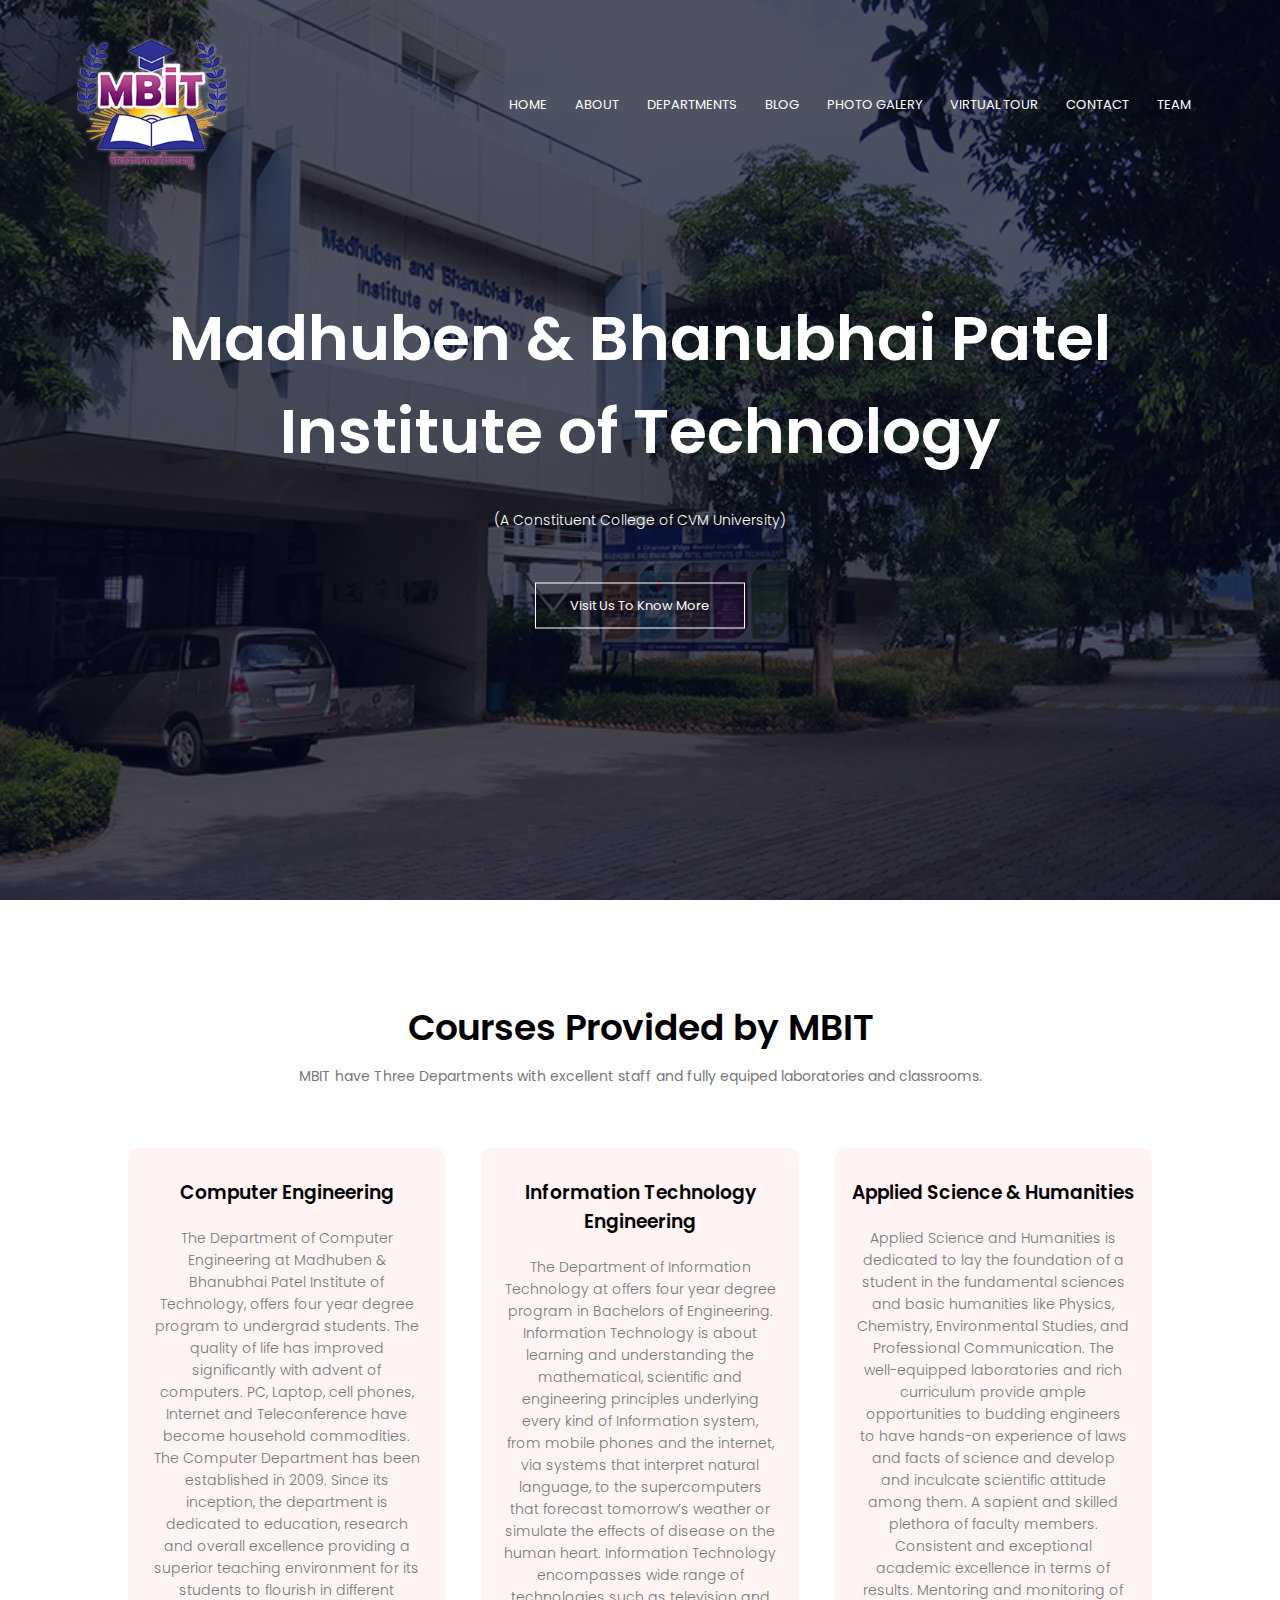
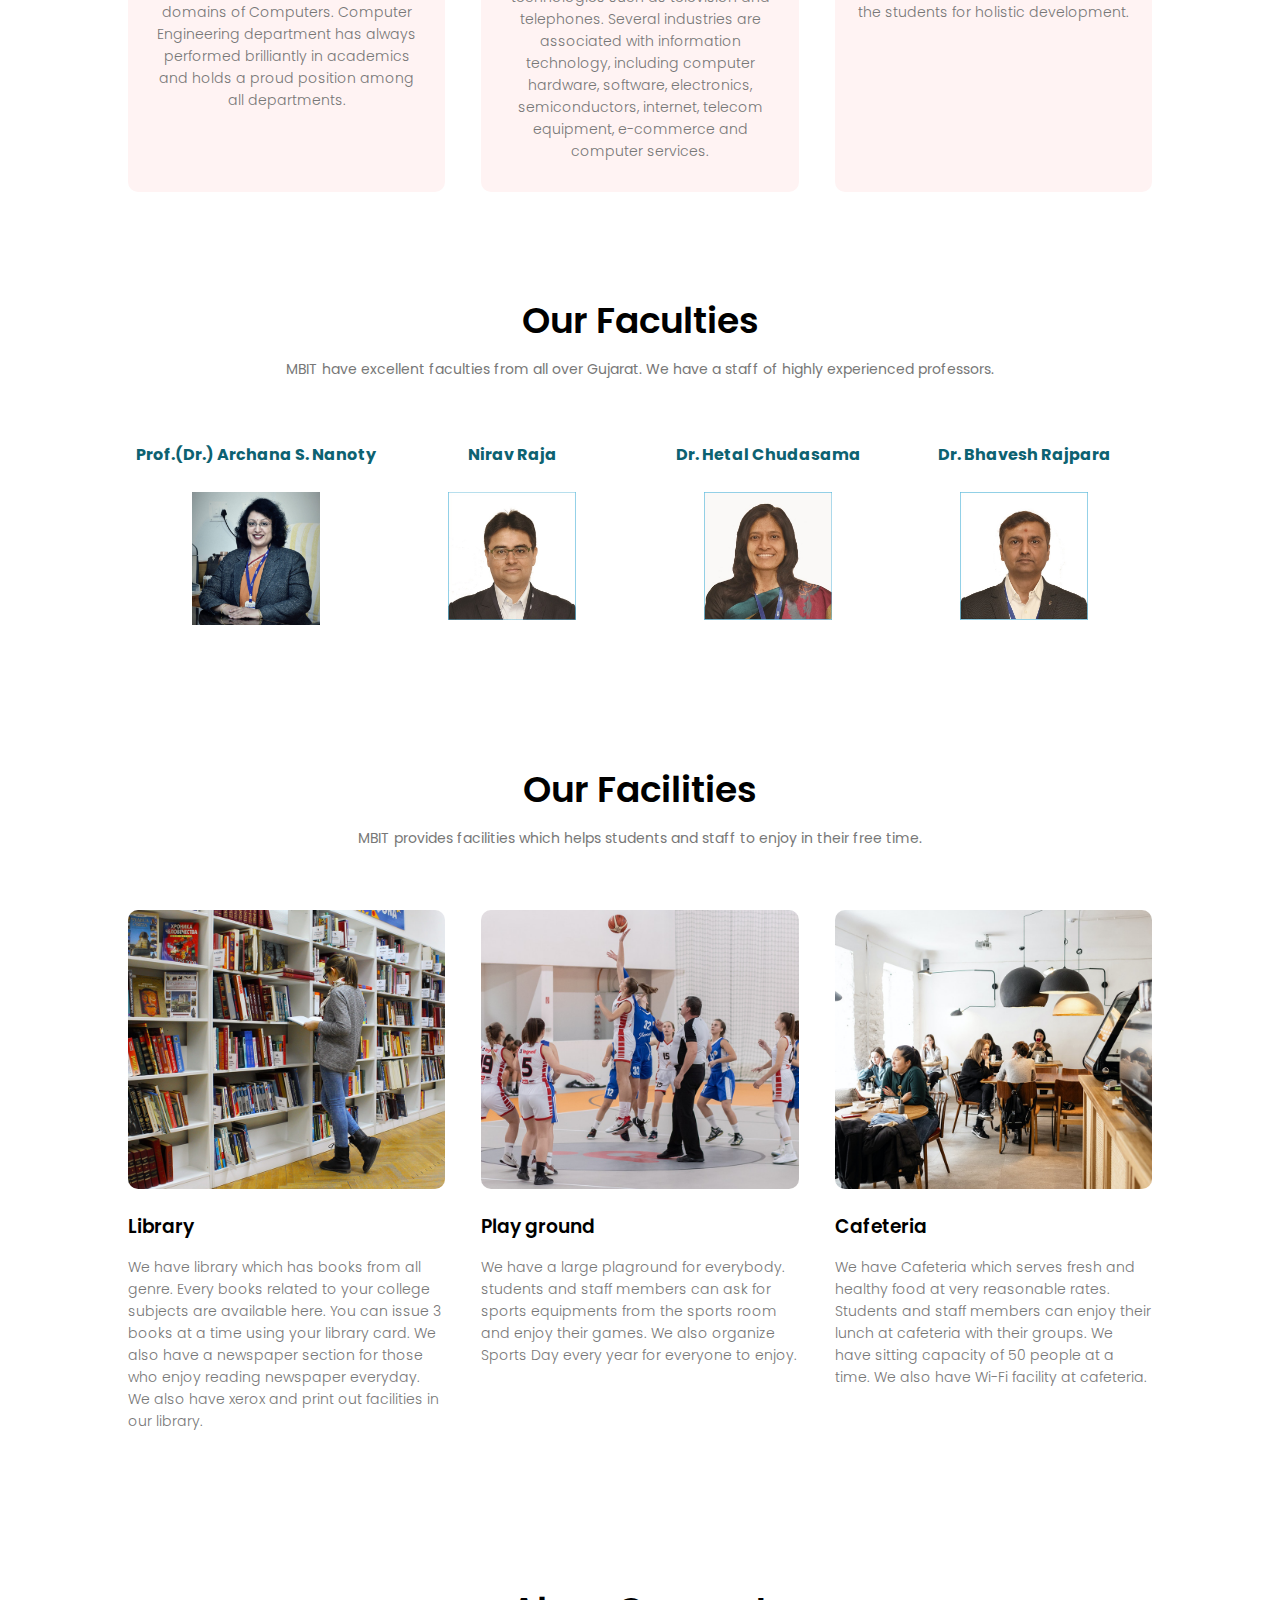
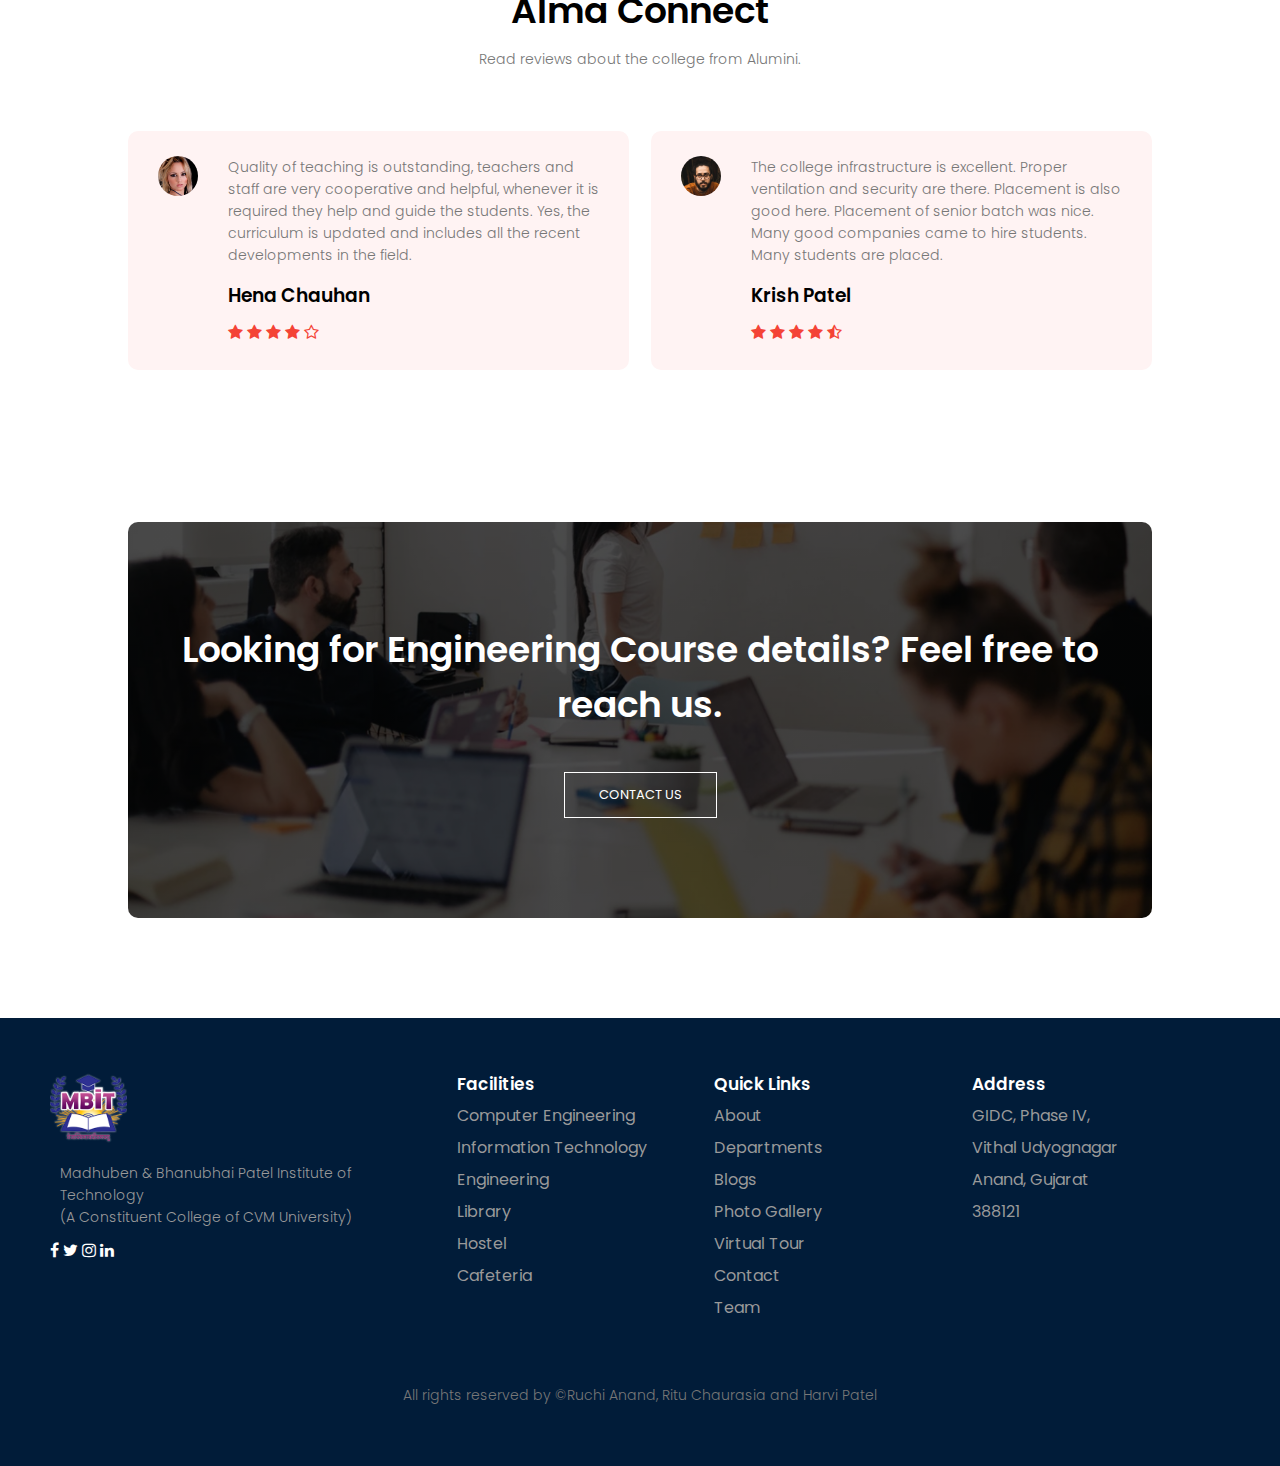
<file: index.html>
<!DOCTYPE html>
<html>
<head>
    <meta name="viewport" content="with=device-width, initial-scale=1.0">   
    <title> MBIT Virtual Tour </title>
    <link rel="stylesheet" href="Style.css">
    <link rel="preconnect" href="https://fonts.gstatic.com">
    <link href="https://fonts.googleapis.com/css2?family=Poppins:wght@100;200;300;400;600;700&display=swap" rel="stylesheet">
    <link rel="stylesheet" href="https://cdnjs.cloudflare.com/ajax/libs/font-awesome/4.7.0/css/font-awesome.min.css">
</head>
<body>
    <section class="header">
        <nav>
            <a href="index.html"><img src="pictures/webMBIT.png"></a>
            <div class="nav-links" id="navLinks">
                <i class="fa fa-times" onclick="hideMenu()"></i>
                <ul>
                    <li><a href="index.html">HOME</a></li>
                    <li><a href="about.html">ABOUT</a></li>
                    <li><a href="course.html">DEPARTMENTS</a></li>
                    <li><a href="blog.html">BLOG</a></li>
                    <li><a href="p.html">PHOTO GALERY</a></li>
                    <li><a href="virtual-tour.html">VIRTUAL TOUR</a></li>
                    <li><a href="contact.html">CONTACT</a></li>
                    <li><a href="team.html">TEAM</a></li>
                </ul>
            </div>
            <i class="fa fa-bars" onclick="showMenu()"></i>
       </nav>
<div class="text-box">
      <h1> Madhuben & Bhanubhai Patel Institute of Technology</h1><br>
      <p>(A Constituent College of CVM University)</p><br>
      <br>
      <a href="contact.html" class="hero-btn">Visit Us To Know More</a>
</div>

    </section>

    <!-------course(Department)----->
         <section class="course">
             <h1> Courses Provided by MBIT</h1>
             <p><b>MBIT have Three Departments with excellent staff and fully equiped laboratories and classrooms.</b></p>

          <div class="row">
              <div class="course-col">
                <h3>Computer Engineering</h3>
             <p>The Department of Computer Engineering at Madhuben & Bhanubhai Patel Institute of Technology, offers four year degree program to 
                 undergrad students. The quality of life has improved significantly with advent of computers. PC, Laptop, cell phones, Internet and
                  Teleconference have become household commodities. The Computer Department has been established in 2009. Since its inception, the 
                  department is dedicated to education, research and overall excellence providing a superior teaching environment for its students to 
                  flourish in different domains of Computers.
                  Computer Engineering department has always performed brilliantly in academics and holds a proud position among all departments.</p>
            </div>
            
       <div class="course-col">
        <h3>Information Technology Engineering</h3>
     <p>The Department of Information Technology at offers four year degree program in Bachelors of Engineering. Information Technology is 
         about learning and understanding the mathematical, scientific and engineering principles underlying every kind of Information system,
          from mobile phones and the internet, via systems that interpret natural language, to the supercomputers that forecast tomorrow’s weather
           or simulate the effects of disease on the human heart. Information Technology encompasses wide range of technologies such as television 
           and telephones. Several industries are associated with information technology, 
         including computer hardware, software, electronics, semiconductors, internet, telecom equipment, e-commerce and computer services.</p>
     </div>


     <div class="course-col">
        <h3>Applied Science & Humanities</h3>
     <p>Applied Science and Humanities is dedicated to lay the foundation of a student in the fundamental sciences and basic humanities like 
         Physics, Chemistry, Environmental Studies, and Professional Communication. The well-equipped laboratories and rich curriculum 
         provide ample opportunities to budding engineers to have hands-on experience of laws and facts of science and develop and inculcate 
         scientific attitude among them. A sapient and skilled plethora of faculty members. Consistent and exceptional academic excellence 
         in terms of results. Mentoring and monitoring of the students for holistic development.</p>
        </div>
     </div>
         </section>

         <!-------Campus(Faculties)-------->

         <section class="Campus">
            
             <h1>Our Faculties</h1>
             <p><b>MBIT have excellent faculties from all over Gujarat. We have a staff of highly experienced professors.</b></p>

             <div class="row">
                 <div class="campus-col">
                    <h4 style="color:#0d6271">Prof.(Dr.) Archana S. Nanoty</h4><br>
                     <img src="pictures/princi.jpg">
                     <div class="layer">
                         <h3>PRINCIPAL</h3>
                     </div>
                 </div>
                 <div class="campus-col">
                    <h4 style="color:#0d6271">Nirav Raja</h4><br>
                    <img src="pictures/cehod.jpg"><br>
                    <div class="layer">
                        <h3>CE DEPARTMENT - HOD</h3>
                 </div>
            </div>
                 <div class="campus-col">
                    <h4 style="color:#0d6271">Dr. Hetal Chudasama</h4><br>
                      <img src="pictures/ithod.jpg">
                    <div class="layer">
                       <h3>IT DEPARTMENT - HOD</h3>
                     </div>
             </div>
             <div class="campus-col">
                <h4 style="color:#0d6271">Dr. Bhavesh Rajpara</h4><br>
                <img src="pictures/ashod.jpg">
              <div class="layer">
                 <h3>ASaH DEPARTMENT - HOD</h3>
               </div>
            
       </div>
       </div>
       
   </section>

         </section>

<!--------Facilities------->

    <section class="Facilities">
        <h1>Our Facilities</h1>
        <p><b>MBIT provides facilities which helps students and staff to enjoy in their free time.</b></p> 
        <div class="row">
            <div class="Facilities-col">
                <img src=" pictures/library.png">
                <h3> Library</h3>
                <p>We have library which has books from all genre. Every books related to your college subjects are available here.
                    You can issue 3 books at a time using your library card.
                    We also have a newspaper section for those who enjoy reading newspaper everyday.
                    We also have xerox and print out facilities in our library.
                </p>
            </div>
            <div class="Facilities-col">
                <img src=" pictures/basketball.png">
                <h3>Play ground </h3>
                <p>We have a large plaground for everybody. students and staff members can ask for sports equipments from the 
                    sports room and enjoy their games. We also organize Sports Day every year for everyone to enjoy.
                </p>
            </div>
            <div class="Facilities-col">
                <img src=" pictures/cafeteria.png">
                <h3>Cafeteria</h3>
                <p>We have Cafeteria which serves fresh and healthy food at very reasonable rates.
                    Students and staff members can enjoy their lunch at cafeteria with their groups.
                    We have sitting capacity of 50 people at a time. We also have Wi-Fi facility at cafeteria. 
                </p>
            </div>
        </div>
    </section>


     <!-------Testimonial----->

     <section class="testimonials">
         <h1> Alma Connect </h1>
         <p>Read reviews about the college from Alumini.</p>
           <div class="row">
               <div class="testimonial-col">
                   <img src="pictures/user1.jpg">
                   <div>
                       <p>
                        Quality of teaching is outstanding, teachers and staff are very cooperative and helpful, whenever it is required they help and guide the students. Yes, the curriculum is updated and includes all the recent developments in the field.</p>
                       <h3> Hena Chauhan </h3>
                       <i class="fa fa-star"></i>
                       <i class="fa fa-star"></i>
                       <i class="fa fa-star"></i>
                       <i class="fa fa-star"></i>
                       <i class="fa fa-star-o"></i>
                   </div>
               </div>
               <div class="testimonial-col">
                   <img src="pictures/user2.jpg">
                   <div>
                       <p>The college infrastructure is excellent. Proper ventilation and security are there. Placement is also good here. Placement of senior batch was nice. Many good companies came to hire students. Many students are placed.</p>
                       <h3>Krish Patel</h3>
                       <i class="fa fa-star"></i>
                       <i class="fa fa-star"></i>
                       <i class="fa fa-star"></i>
                       <i class="fa fa-star"></i>
                       <i class="fa fa-star-half-o"></i>
                   </div>
               </div>
           </div>
     </section>
    
       <!-------Call to action----->

              <section class="cta">
                  <h1> Looking for Engineering Course details? Feel free to reach us.</h1>
                  <a href="contact.html" class="hero-btn">CONTACT US</a>
             </section>

     <!-------Footer----->
         <footer class="footer">
             <div class="footer-left">
                 <img src="pictures/webMBIT.png">
                 <p> Madhuben & Bhanubhai Patel Institute of Technology<br>
                    (A Constituent College of CVM University)</p>
                 <div class="icons">
                    <i class="fa fa-facebook"></i>
                    <i class="fa fa-twitter"></i>
                    <i class="fa fa-instagram"></i>
                    <i class="fa fa-linkedin"></i>
                    </div>
             </div>
             <ul class="footer-right">
                 <li>
                     <h2> Facilities </h2>
                     <ul class="box">
                         <li><a href=""> Computer Engineering</a></li>
                         <li><a href=""> Information Technology Engineering</a></li>
                         <li><a href=""> Library</a></li>
                         <li><a href=""> Hostel</a></li>
                         <li><a href=""> Cafeteria</a></li>
                     </ul>
                 </li>
                 <li class="features">
                     <h2>Quick Links</h2>
                     <ul class="box">
                        <li><a href="about.html">About</a></li>
                        <li><a href="course.html"> Departments</a></li>
                        <li><a href="blog.html"> Blogs</a></li>
                        <li><a href="p.html"> Photo Gallery</a></li>
                        <li><a href="virtual-tour.html"> Virtual Tour</a></li>
                        <li><a href="contact.html"> Contact</a></li>
                        <li><a href="team.html"> Team</a></li>
                     </ul>
                 </li>
                 <li>
                    <h2> Address </h2>
                    <ul class="box">
                        <li><a href="">GIDC, Phase IV,</a></li>
                        <li><a href=""> Vithal Udyognagar</a></li>
                        <li><a href=""> Anand, Gujarat</a></li>
                        <li><a href=""> 388121</a></li>
                    </ul>
                </li>
             </ul>
             <div class="footer-bottom">
                 <P>All rights reserved by &copy;Ruchi Anand, Ritu Chaurasia and Harvi Patel</P>
             </div>
         </footer>
<!----Footer ends-->






     <!------- javascript for toggle menu------>
       <script>
           var navLinks = document.getElementById("navLinks");
           function showMenu(){
               navLinks.style.right = "0";
           }
            function hideMenu(){
               navLinks.style.right = "-200px";
           }   
       </script>

</body>
</html>
</file>
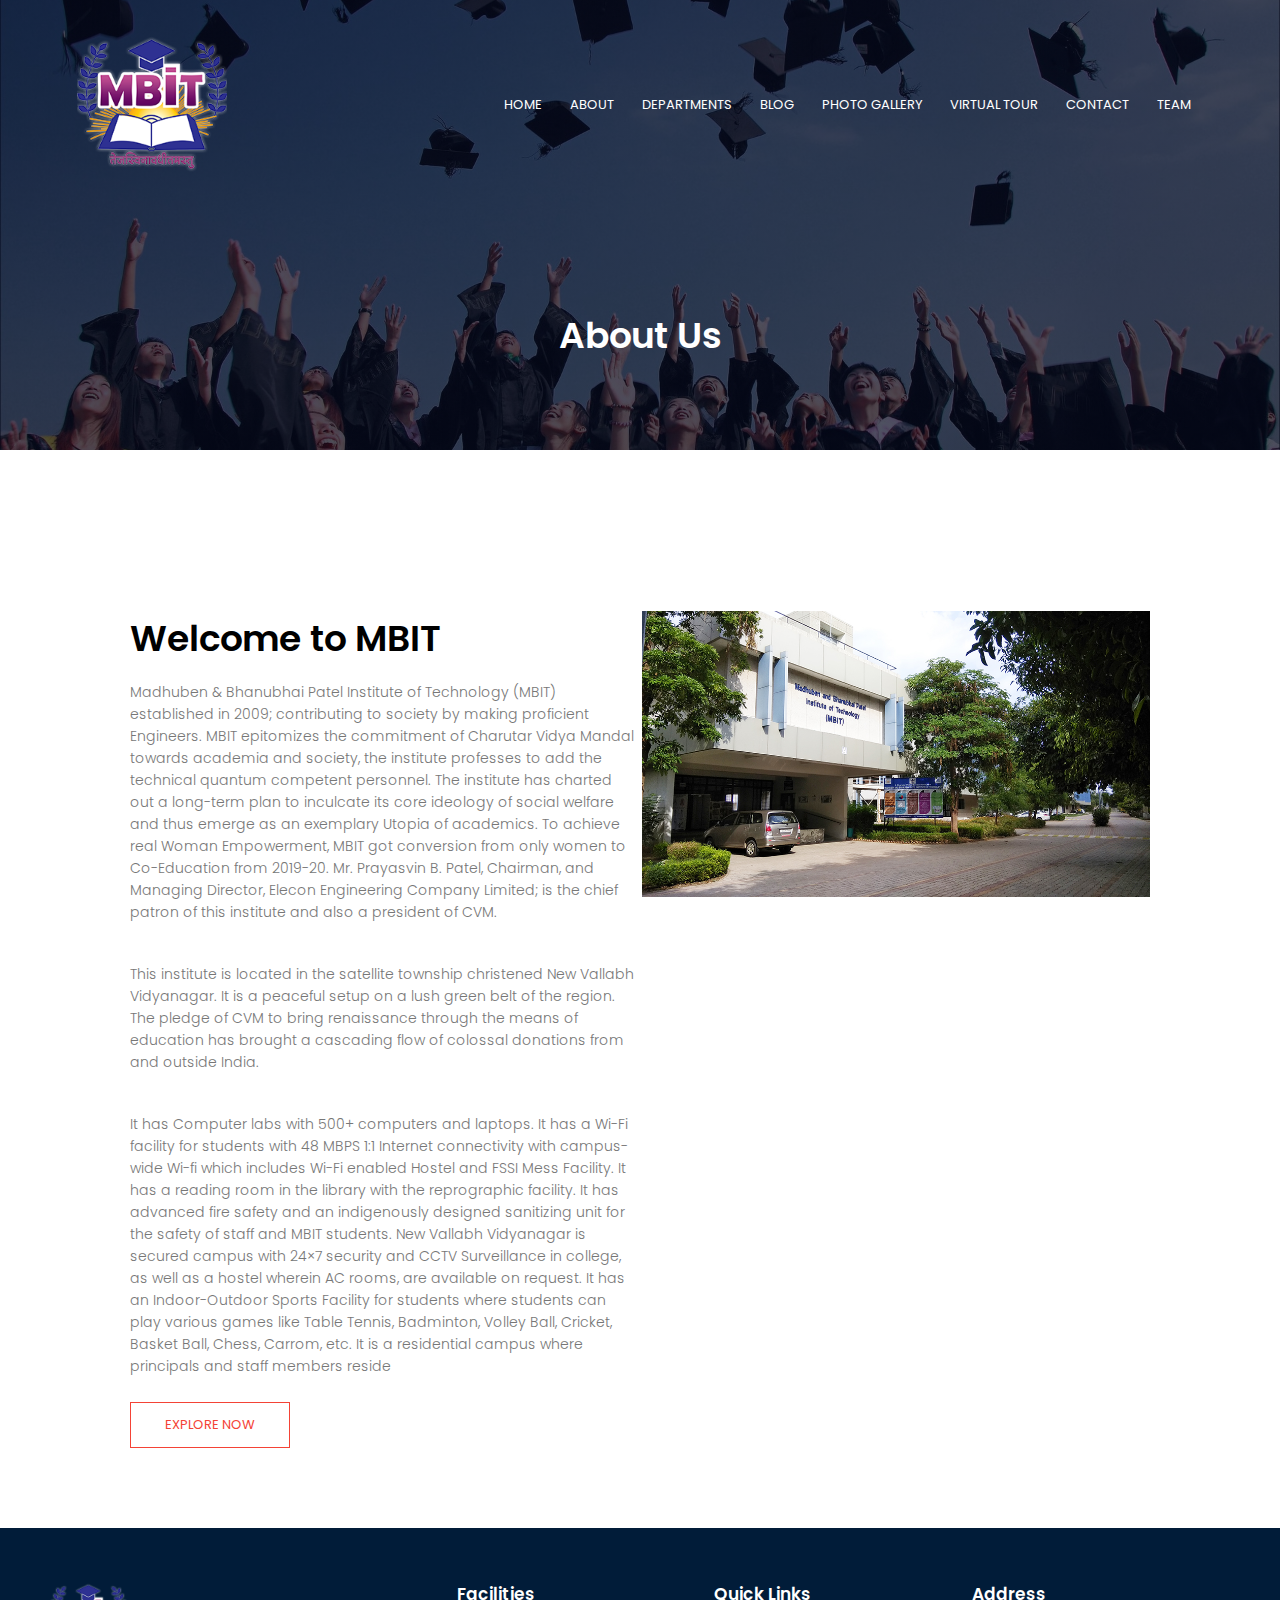
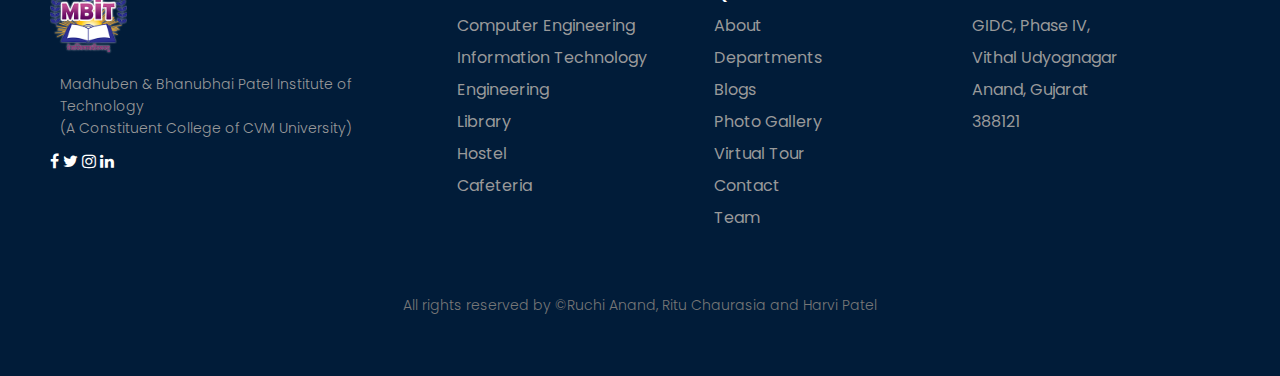
<file: about.html>
<!DOCTYPE html>
<html>
<head>
    <meta name="viewport" content="with=device-width, initial-scale=1.0">   
    <title> About  </title>
    <link rel="stylesheet" href="Style.css">
    <link rel="preconnect" href="https://fonts.gstatic.com">
    <link href="https://fonts.googleapis.com/css2?family=Poppins:wght@100;200;300;400;600;700&display=swap" rel="stylesheet">
    <link rel="stylesheet" href="https://cdnjs.cloudflare.com/ajax/libs/font-awesome/4.7.0/css/font-awesome.min.css">
</head>
<body>
    <section class="sub-header">
        <nav>
            <a href="index.html"><img src="pictures/webMBIT.png"></a>
            <div class="nav-links" id="navLinks">
                <i class="fa fa-times" onclick="hideMenu()"></i>
                <ul>
                    <li><a href="index.html">HOME</a></li>
                    <li><a href="about.html">ABOUT</a></li>
                    <li><a href="course.html">DEPARTMENTS</a></li>
                    <li><a href="blog.html">BLOG</a></li>
                    <li><a href="p.html">PHOTO GALLERY</a></li>
                    <li><a href="virtual-tour.html">VIRTUAL TOUR</a></li>
                    <li><a href="contact.html">CONTACT</a></li>
                    <li><a href="team.html">TEAM</a></li>
                </ul>
            </div>
            <i class="fa fa-bars" onclick="showMenu()"></i>
       </nav>
       <h1>About Us</h1>

    </section>
<!-------------about us content---------->
<section class="about-us">
    <div class="row">
        <div class="about-col">
            <h1>Welcome to MBIT</h1>
            <p>Madhuben & Bhanubhai Patel Institute of Technology (MBIT) established in 2009;
                 contributing to society by making proficient Engineers. MBIT epitomizes the commitment of Charutar Vidya Mandal towards academia 
                 and society, the institute professes to add the technical quantum competent personnel. The institute has charted out a long-term plan
                  to inculcate its core ideology of social welfare and thus emerge as an exemplary Utopia of academics. To achieve real Woman Empowerment, 
                  MBIT got conversion from only women to Co-Education from 2019-20. Mr. Prayasvin B. Patel, Chairman, and Managing Director, Elecon 
                  Engineering Company Limited; 
                is the chief patron of this institute and also a president of CVM.</p> 

                <p>This institute is located in the satellite township christened New Vallabh Vidyanagar. It is a peaceful setup on a lush 
                    green belt of the region. The pledge of CVM to bring renaissance through the means of
                    education has brought a cascading flow of colossal donations from and outside India.</p>

                <p>It has Computer labs with 500+ computers and laptops. It has a Wi-Fi facility for students with 48 MBPS 1:1 Internet 
                    connectivity with campus-wide Wi-fi which includes Wi-Fi enabled Hostel and FSSI Mess Facility.  It has a reading room 
                    in the library with the reprographic facility. It has advanced fire safety and an indigenously designed sanitizing
                    unit for the safety of staff and MBIT students. New Vallabh Vidyanagar is secured campus with 24×7 security and CCTV Surveillance 
                    in college, as well as a hostel wherein AC rooms, are available on request. It has an Indoor-Outdoor Sports Facility for students where
                     students can play various games like Table Tennis, Badminton, Volley Ball, Cricket, Basket Ball, Chess, Carrom, etc.
                     It is a residential campus where principals and staff members reside

                </p>
              <a href="index.html" class="hero-btn red-btn">EXPLORE NOW</a>
        </div>
        <div class="about-col">
            <img src="pictures/mbitadmin.jpg">
        </div>

    </div>

</section>
    

     <!-------Footer----->
     <footer class="footer">
        <div class="footer-left">
            <img src="pictures/webMBIT.png">
            <p> Madhuben & Bhanubhai Patel Institute of Technology<br>
                (A Constituent College of CVM University)</p>
            <div class="icons">
               <i class="fa fa-facebook"></i>
               <i class="fa fa-twitter"></i>
               <i class="fa fa-instagram"></i>
               <i class="fa fa-linkedin"></i>
               </div>
        </div>
        <ul class="footer-right">
            <li>
                <h2> Facilities </h2>
                <ul class="box">
                    <li><a href=""> Computer Engineering</a></li>
                    <li><a href=""> Information Technology Engineering</a></li>
                    <li><a href=""> Library</a></li>
                    <li><a href=""> Hostel</a></li>
                    <li><a href=""> Cafeteria</a></li>
                </ul>
            </li>
            <li class="features">
                <h2>Quick Links</h2>
                <ul class="box">
                   <li><a href="about.html">About</a></li>
                   <li><a href="course.html"> Departments</a></li>
                   <li><a href="blog.html"> Blogs</a></li>
                   <li><a href="p.html"> Photo Gallery</a></li>
                   <li><a href="virtual-tour.html"> Virtual Tour</a></li>
                   <li><a href="contact.html"> Contact</a></li>
                   <li><a href="team.html"> Team</a></li>
                </ul>
            </li>
            <li>
               <h2> Address </h2>
               <ul class="box">
                   <li><a href="">GIDC, Phase IV,</a></li>
                   <li><a href=""> Vithal Udyognagar</a></li>
                   <li><a href=""> Anand, Gujarat</a></li>
                   <li><a href=""> 388121</a></li>
               </ul>
           </li>
        </ul>
        <div class="footer-bottom">
            <P>All rights reserved by &copy;Ruchi Anand, Ritu Chaurasia and Harvi Patel</P>
        </div>
    </footer>
<!----Footer ends-->









     <!------- javascript for toggle menu------>
       <script>
           var navLinks = document.getElementById("navLinks");
           function showMenu(){
               navLinks.style.right = "0";
           }
            function hideMenu(){
               navLinks.style.right = "-200px";
           }   
       </script>

</body>
</html>
</file>
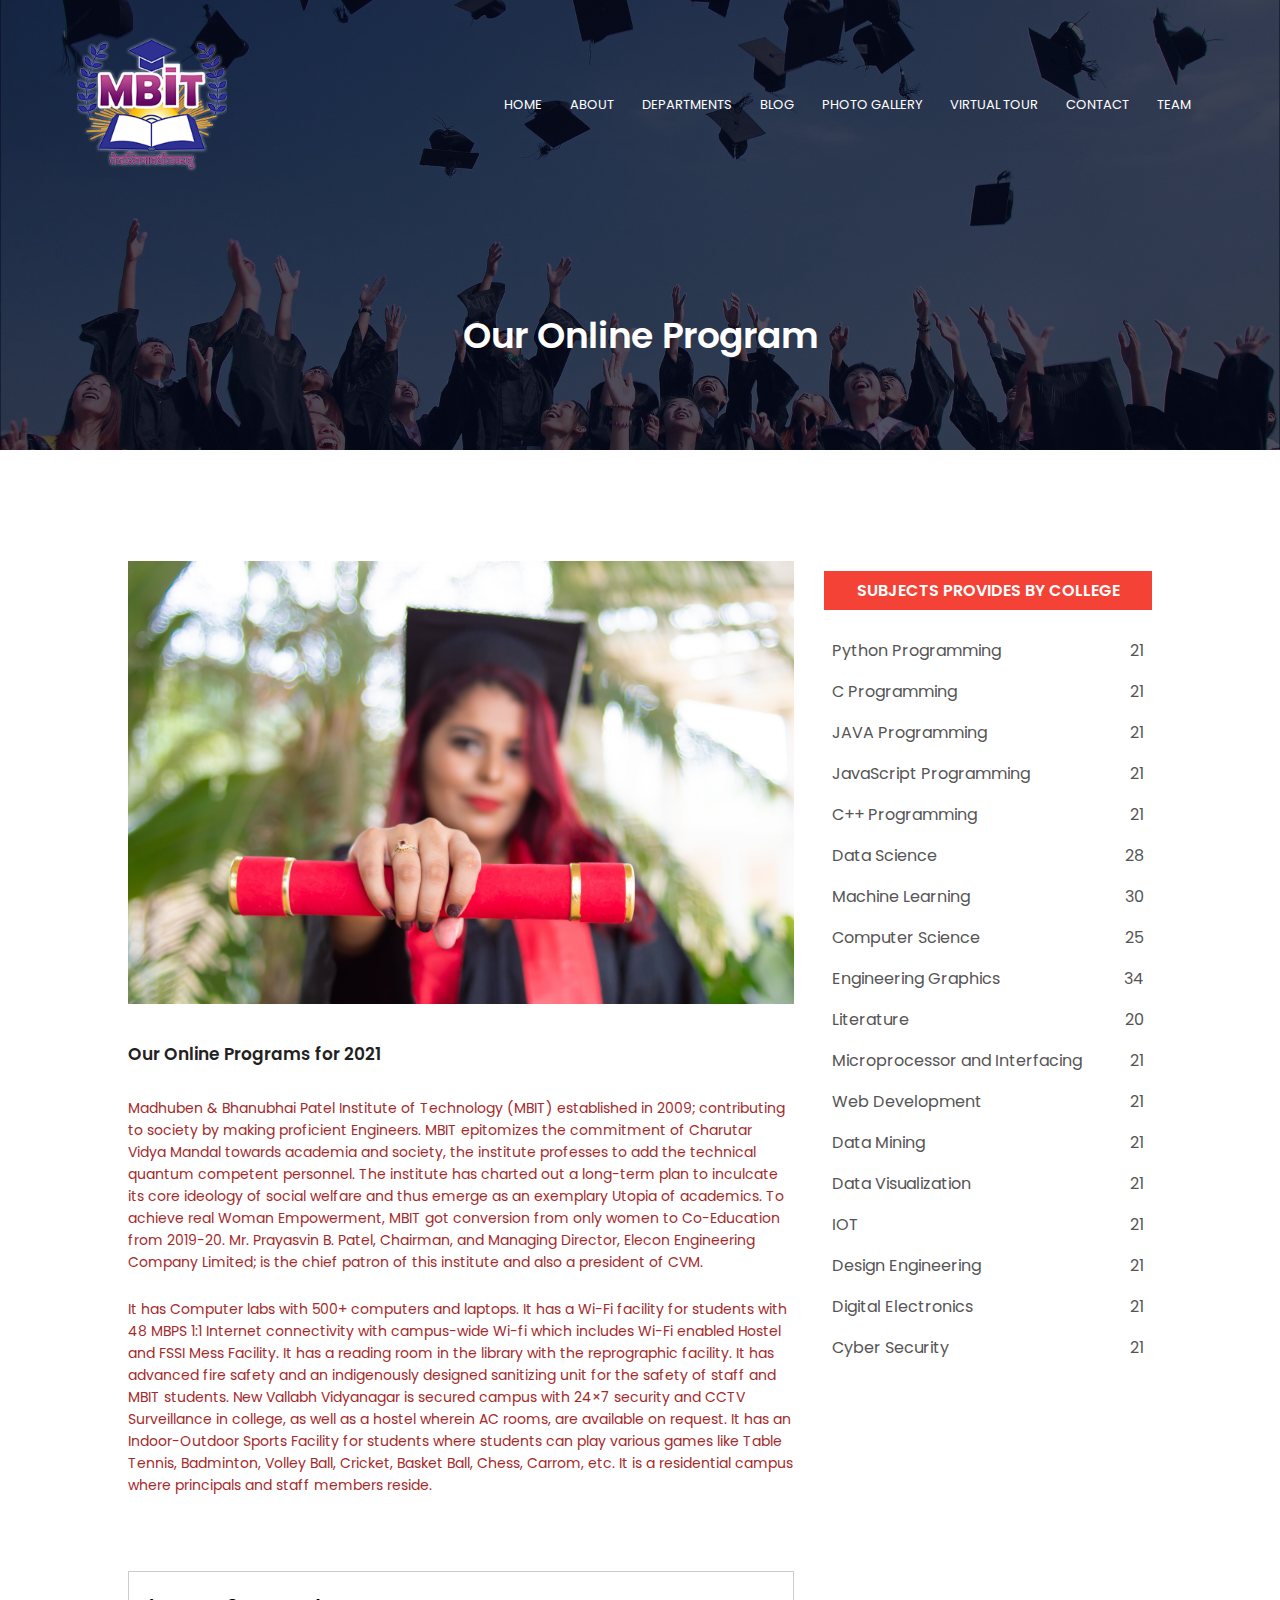
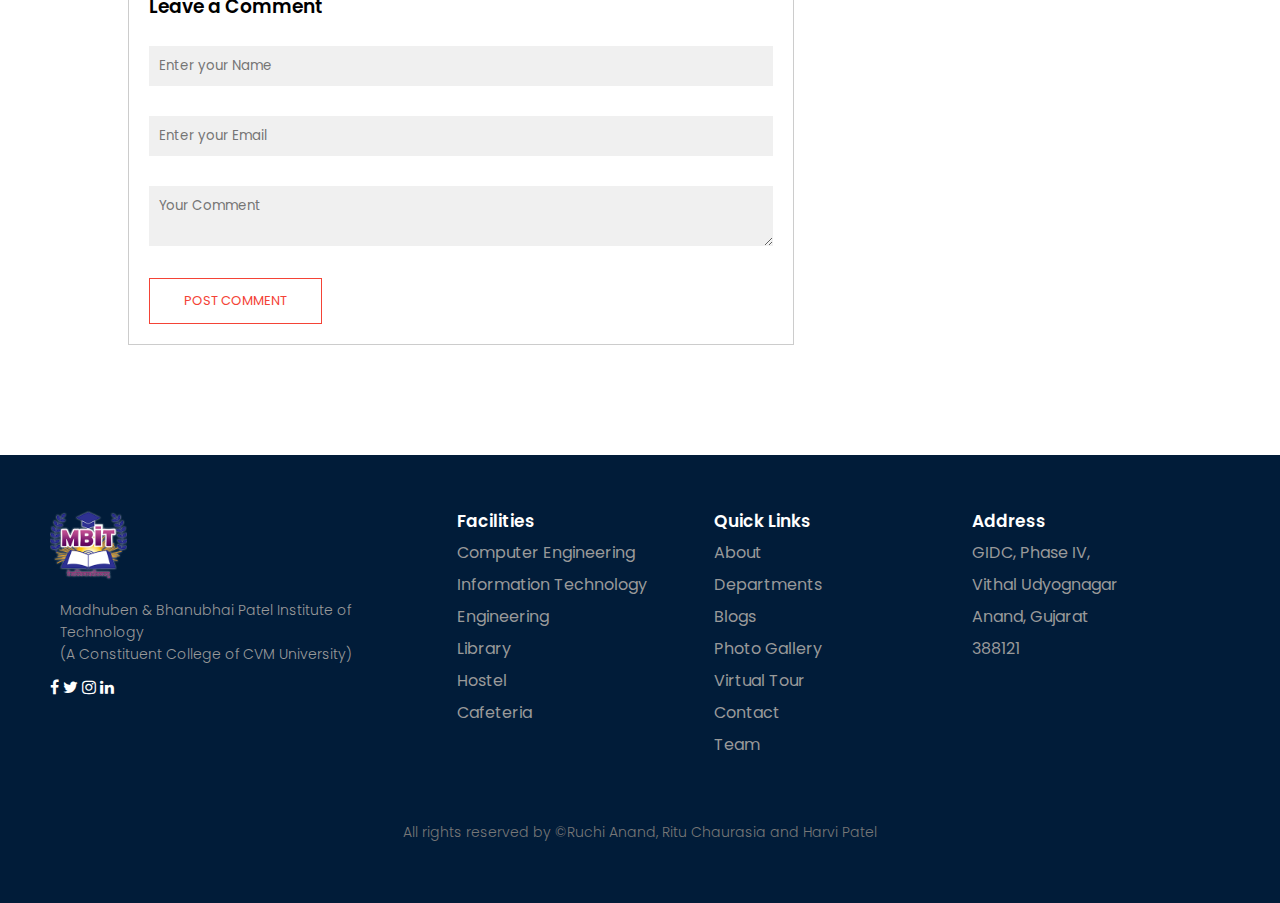
<file: blog.html>
<!----Blog------>

<!DOCTYPE html>
<html>
<head>
    <meta name="viewport" content="with=device-width, initial-scale=1.0">   
    <title> Blog  </title>
    <link rel="stylesheet" href="Style.css">
    <link rel="preconnect" href="https://fonts.gstatic.com">
    <link href="https://fonts.googleapis.com/css2?family=Poppins:wght@100;200;300;400;600;700&display=swap" rel="stylesheet">
    <link rel="stylesheet" href="https://cdnjs.cloudflare.com/ajax/libs/font-awesome/4.7.0/css/font-awesome.min.css">
</head>
<body>
    <section class="sub-header">
        <nav>
            <a href="index.html"><img src="pictures/webMBIT.png"></a>
            <div class="nav-links" id="navLinks">
                <i class="fa fa-times" onclick="hideMenu()"></i>
                <ul>
                    <li><a href="index.html">HOME</a></li>
                    <li><a href="about.html">ABOUT</a></li>
                    <li><a href="course.html">DEPARTMENTS</a></li>
                    <li><a href="blog.html">BLOG</a></li>
                    <li><a href="p.html">PHOTO GALLERY</a></li>
                    <li><a href="virtual-tour.html">VIRTUAL TOUR</a></li>
                    <li><a href="contact.html">CONTACT</a></li>
                    <li><a href="team.html">TEAM</a></li>
                </ul>
            </div>
            <i class="fa fa-bars" onclick="showMenu()"></i>
       </nav>
       <h1> Our Online Program</h1>

    </section>
<!------------- content of Blog---------->
<section class="blog-content">

    <div class="row">
        <div class="blog-left">
            <img src="pictures/certificate.jpg">
            <h2>Our Online Programs for 2021</h2>
            <p>
                Madhuben & Bhanubhai Patel Institute of Technology (MBIT) established in 2009; contributing to society by making proficient Engineers. MBIT epitomizes the commitment of Charutar Vidya Mandal towards academia and society, the institute professes to add the technical quantum competent personnel. The institute has charted out a long-term plan to inculcate its core ideology of social welfare and thus emerge as an exemplary Utopia of academics. To achieve real Woman Empowerment, MBIT got conversion from only women to Co-Education from 2019-20. Mr. Prayasvin B. Patel, Chairman, and Managing Director, Elecon Engineering Company Limited; is the chief patron of this institute and also a president of CVM.
            </p>
            <br>
            <p>
                It has Computer labs with 500+ computers and laptops. It has a Wi-Fi facility for students with 48 MBPS 1:1 Internet connectivity with campus-wide Wi-fi which includes Wi-Fi enabled Hostel and FSSI Mess Facility.  It has a reading room in the library with the reprographic facility. It has advanced fire safety and an indigenously designed sanitizing unit for the safety of staff and MBIT students. New Vallabh Vidyanagar is secured campus with 24×7 security and CCTV Surveillance in college, as well as a hostel wherein AC rooms, are available on request. It has an Indoor-Outdoor Sports Facility for students where students can play various games like Table Tennis, Badminton, Volley Ball, Cricket, Basket Ball, Chess, Carrom, etc. It is a residential campus where principals and staff members reside.
            </p><br>
     

     <!---Comment section----->
            <div class="comment-box">
                <h3>Leave a Comment</h3>
                <form class="comment-form">
                    <input type="text" placeholder="Enter your Name">
                    <input type="email" placeholder="Enter your Email">
                    <textarea col="5" row="10" placeholder="Your Comment"></textarea>
                    <button type="submit" class="hero-btn red-btn">POST COMMENT</button>
                </form>
            </div>
        </div>

        <div class="blog-right">
            <h3>SUBJECTS PROVIDES BY COLLEGE</h3>
            <div>
                <span>Python Programming</span>
                <span>21</span>
            </div>
            <div>
                <span>C Programming</span>
                <span>21</span>
            </div>
            <div>
                <span>JAVA Programming</span>
                <span>21</span>
            </div>
            <div>
                <span>JavaScript Programming</span>
                <span>21</span>
            </div>
            <div>
                <span>C++ Programming</span>
                <span>21</span>
            </div>
            <div>
                <span>Data Science</span>
                <span>28</span>
            </div>
            <div>
                <span>Machine Learning</span>
                <span>30</span>
            </div>
            <div>
                <span>Computer Science</span>
                <span>25</span>
            </div>
            <div>
                <span>Engineering Graphics</span>
                <span>34</span>
            </div>
            <div>
                <span>Literature</span>
                <span>20</span>
            </div>
            <div>
                <span>Microprocessor and Interfacing</span>
                <span>21</span>
            </div>
            <div>
                <span>Web Development</span>
                <span>21</span>
            </div>
            <div>
                <span>Data Mining</span>
                <span>21</span>
            </div>
            <div>
                <span>Data Visualization</span>
                <span>21</span>
            </div>
            <div>
                <span>IOT</span>
                <span>21</span>
            </div>
            <div>
                <span>Design Engineering</span>
                <span>21</span>
            </div>
            <div>
                <span>Digital Electronics</span>
                <span>21</span>
            </div>
            <div>
                <span>Cyber Security</span>
                <span>21</span>
            </div>

        </div>

    </div>
</section>



     <!-------Footer----->
     <footer class="footer">
        <div class="footer-left">
            <img src="pictures/webMBIT.png">
            <p> Madhuben & Bhanubhai Patel Institute of Technology<br>
                (A Constituent College of CVM University)</p>
            <div class="icons">
               <i class="fa fa-facebook"></i>
               <i class="fa fa-twitter"></i>
               <i class="fa fa-instagram"></i>
               <i class="fa fa-linkedin"></i>
               </div>
        </div>
        <ul class="footer-right">
            <li>
                <h2> Facilities </h2>
                <ul class="box">
                    <li><a href=""> Computer Engineering</a></li>
                    <li><a href=""> Information Technology Engineering</a></li>
                    <li><a href=""> Library</a></li>
                    <li><a href=""> Hostel</a></li>
                    <li><a href=""> Cafeteria</a></li>
                </ul>
            </li>
            <li class="features">
                <h2>Quick Links</h2>
                <ul class="box">
                   <li><a href="about.html">About</a></li>
                   <li><a href="course.html"> Departments</a></li>
                   <li><a href="blog.html"> Blogs</a></li>
                   <li><a href="p.html"> Photo Gallery</a></li>
                   <li><a href="virtual-tour.html"> Virtual Tour</a></li>
                   <li><a href="contact.html"> Contact</a></li>
                   <li><a href="team.html"> Team</a></li>
                </ul>
            </li>
            <li>
               <h2> Address </h2>
               <ul class="box">
                   <li><a href="">GIDC, Phase IV,</a></li>
                   <li><a href=""> Vithal Udyognagar</a></li>
                   <li><a href=""> Anand, Gujarat</a></li>
                   <li><a href=""> 388121</a></li>
               </ul>
           </li>
        </ul>
        <div class="footer-bottom">
            <P>All rights reserved by &copy;Ruchi Anand, Ritu Chaurasia and Harvi Patel</P>
        </div>
    </footer>
<!----Footer ends-->









     <!------- javascript for toggle menu------>
       <script>
           var navLinks = document.getElementById("navLinks");
           function showMenu(){
               navLinks.style.right = "0";
           }
            function hideMenu(){
               navLinks.style.right = "-200px";
           }   
       </script>

</body>
</html>
</file>
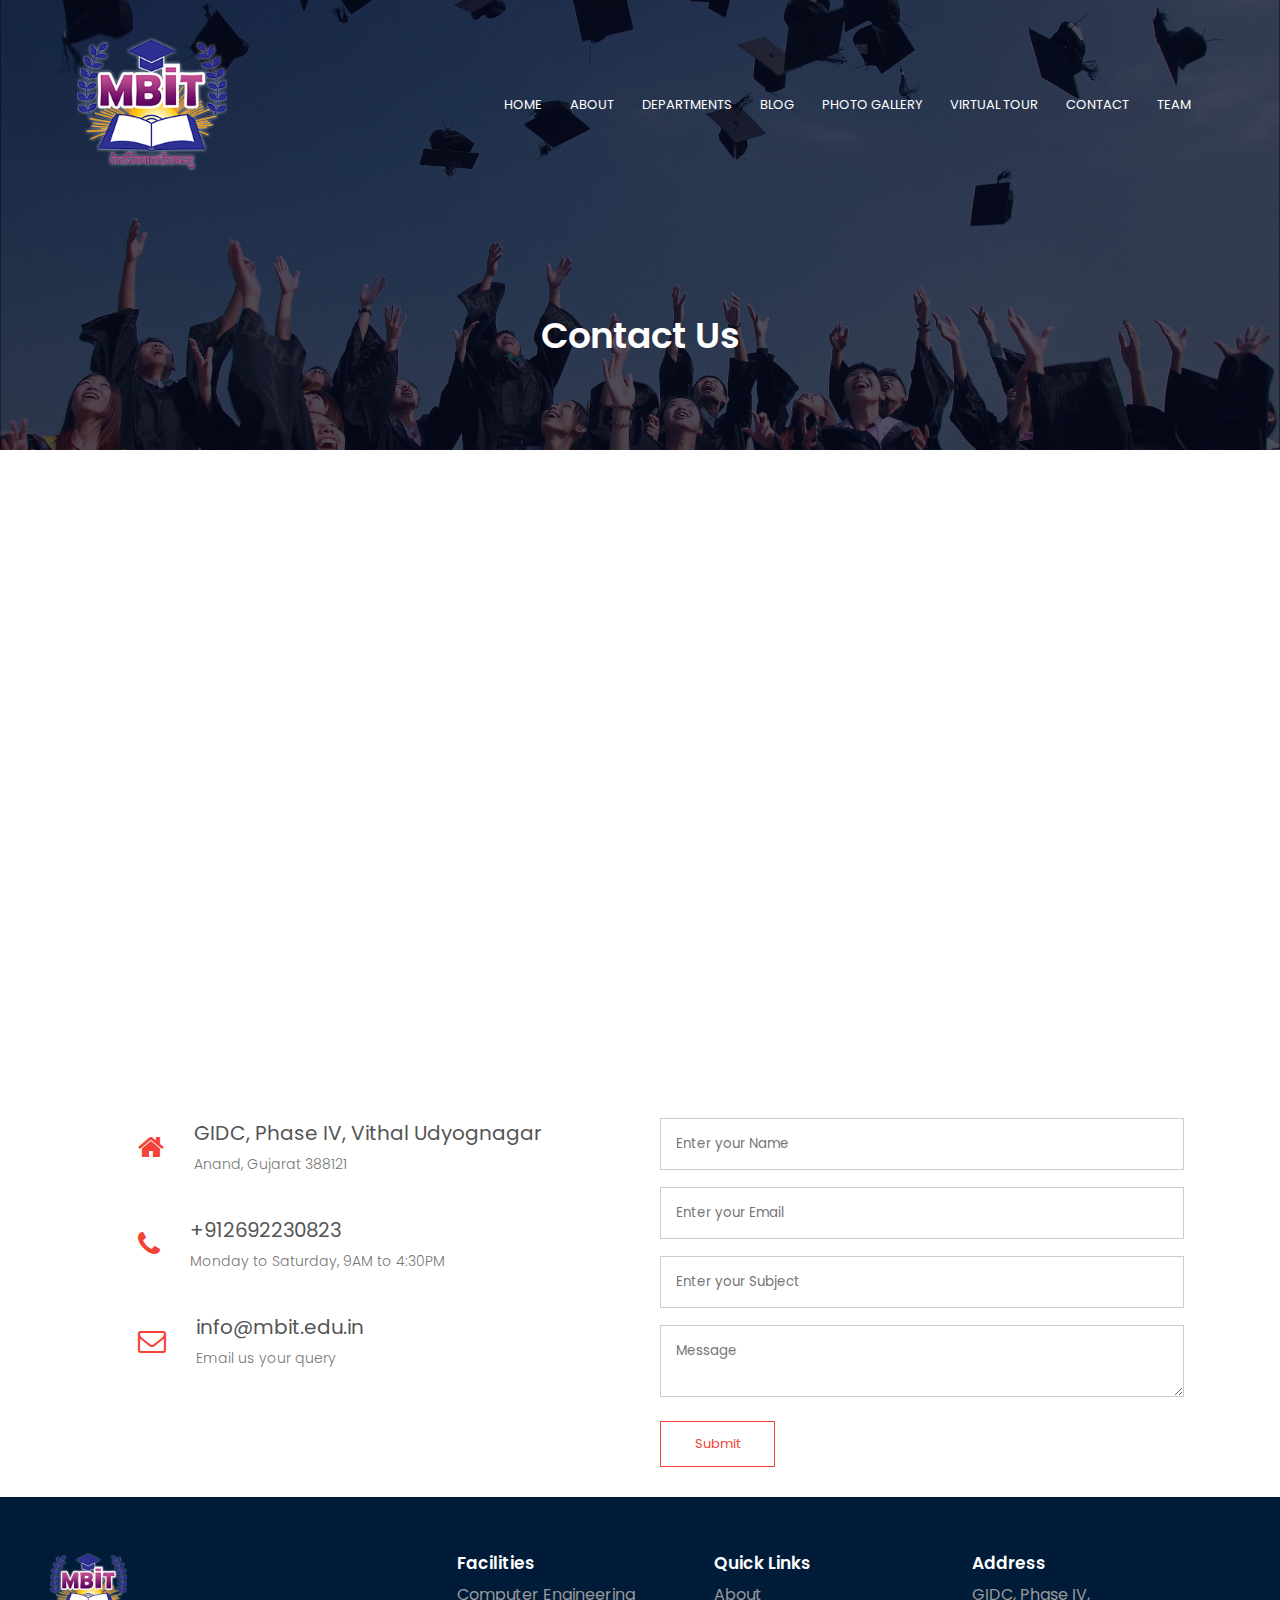
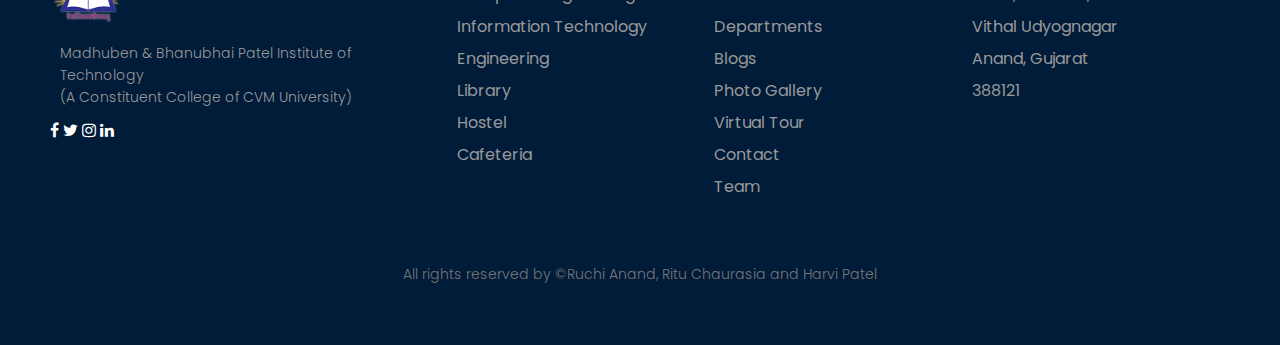
<file: contact.html>
<!DOCTYPE html>
<html>
<head>
    <meta name="viewport" content="with=device-width, initial-scale=1.0">   
    <title> Contact  </title>
    <link rel="stylesheet" href="Style.css">
    <link rel="preconnect" href="https://fonts.gstatic.com">
    <link href="https://fonts.googleapis.com/css2?family=Poppins:wght@100;200;300;400;600;700&display=swap" rel="stylesheet">
    <link rel="stylesheet" href="https://cdnjs.cloudflare.com/ajax/libs/font-awesome/4.7.0/css/font-awesome.min.css">
</head>
<body>
    <section class="sub-header">
        <nav>
            <a href="index.html"><img src="pictures/webMBIT.png"></a>
            <div class="nav-links" id="navLinks">
                <i class="fa fa-times" onclick="hideMenu()"></i>
                <ul>
                    <li><a href="index.html">HOME</a></li>
                    <li><a href="about.html">ABOUT</a></li>
                    <li><a href="course.html">DEPARTMENTS</a></li>
                    <li><a href="blog.html">BLOG</a></li>
                    <li><a href="p.html">PHOTO GALLERY</a></li>
                    <li><a href="virtual-tour.html">VIRTUAL TOUR</a></li>
                    <li><a href="contact.html">CONTACT</a></li>
                    <li><a href="team.html">TEAM</a></li>
                </ul>
            </div>
            <i class="fa fa-bars" onclick="showMenu()"></i>
       </nav>
       <h1>Contact Us</h1>

    </section>
<!-------------contact us content---------->
<section class="location">
    <iframe src="https://www.google.com/maps/embed?pb=!1m18!1m12!1m3!1d3685.6032863621067!2d72.91691921495867!3d22.51906288521032!2m3!1f0!2f0!3f0!3m2!1i1024!2i768!4f13.1!3m3!1m2!1s0x395e4dcfeaaaaaab%3A0x4d912eb8b9eb990c!2sMadhuben%20and%20Bhanubhai%20Patel%20Institute%20of%20Technology%20-%20CVM%20University!5e0!3m2!1sen!2sin!4v1619087274789!5m2!1sen!2sin" width="600" height="450" style="border:0;" allowfullscreen="" loading="lazy"></iframe> 

</section>
<section class="contact-us">
    <div class="row">
        <div class="contact-col">
            <div>
                <i class="fa fa-home"></i>
                <span>
                    <h5>GIDC, Phase IV, Vithal Udyognagar</h5>
                    <p> Anand, Gujarat 388121</p>
                </span>
            </div>
            <div>
                <i class="fa fa-phone"></i>
                <span>
                    <h5>+912692230823</h5>
                    <p> Monday to Saturday, 9AM to 4:30PM</p>
                </span>
            </div>
            <div>
                <i class="fa fa-envelope-o"></i>
                <span>
                    <h5>info@mbit.edu.in</h5>
                    <p> Email us your query</p>
                </span>
            </div>
        </div>

        <div class="contact-col">
            <form action="form-handler.php" method="POST">
                <input type="text" name="name" placeholder="Enter your Name" required>
                <input type="email" name="email" placeholder="Enter your Email" required>
                <input type="text" name="subject" placeholder="Enter your Subject" required>
                <textarea col="5" row="10" name="message" placeholder="Message"></textarea>
                <button type="submit" class="hero-btn red-btn">Submit</button>
            </form>
        </div>
    </div>

</section>

     <!-------Footer----->
     <footer class="footer">
        <div class="footer-left">
            <img src="pictures/webMBIT.png">
            <p> Madhuben & Bhanubhai Patel Institute of Technology<br>
                (A Constituent College of CVM University)</p>
            <div class="icons">
               <i class="fa fa-facebook"></i>
               <i class="fa fa-twitter"></i>
               <i class="fa fa-instagram"></i>
               <i class="fa fa-linkedin"></i>
               </div>
        </div>
        <ul class="footer-right">
            <li>
                <h2> Facilities </h2>
                <ul class="box">
                    <li><a href=""> Computer Engineering</a></li>
                    <li><a href=""> Information Technology Engineering</a></li>
                    <li><a href=""> Library</a></li>
                    <li><a href=""> Hostel</a></li>
                    <li><a href=""> Cafeteria</a></li>
                </ul>
            </li>
            <li class="features">
                <h2>Quick Links</h2>
                <ul class="box">
                   <li><a href="about.html">About</a></li>
                   <li><a href="course.html"> Departments</a></li>
                   <li><a href="blog.html"> Blogs</a></li>
                   <li><a href="p.html"> Photo Gallery</a></li>
                   <li><a href="virtual-tour.html"> Virtual Tour</a></li>
                   <li><a href="contact.html"> Contact</a></li>
                   <li><a href="team.html"> Team</a></li>
                </ul>
            </li>
            <li>
               <h2> Address </h2>
               <ul class="box">
                   <li><a href="">GIDC, Phase IV,</a></li>
                   <li><a href=""> Vithal Udyognagar</a></li>
                   <li><a href=""> Anand, Gujarat</a></li>
                   <li><a href=""> 388121</a></li>
               </ul>
           </li>
        </ul>
        <div class="footer-bottom">
            <P>All rights reserved by &copy;Ruchi Anand, Ritu Chaurasia and Harvi Patel</P>
        </div>
    </footer>
<!----Footer ends-->








     <!------- javascript for toggle menu------>
       <script>
           var navLinks = document.getElementById("navLinks");
           function showMenu(){
               navLinks.style.right = "0";
           }
            function hideMenu(){
               navLinks.style.right = "-200px";
           }   
       </script>

</body>
</html>
</file>
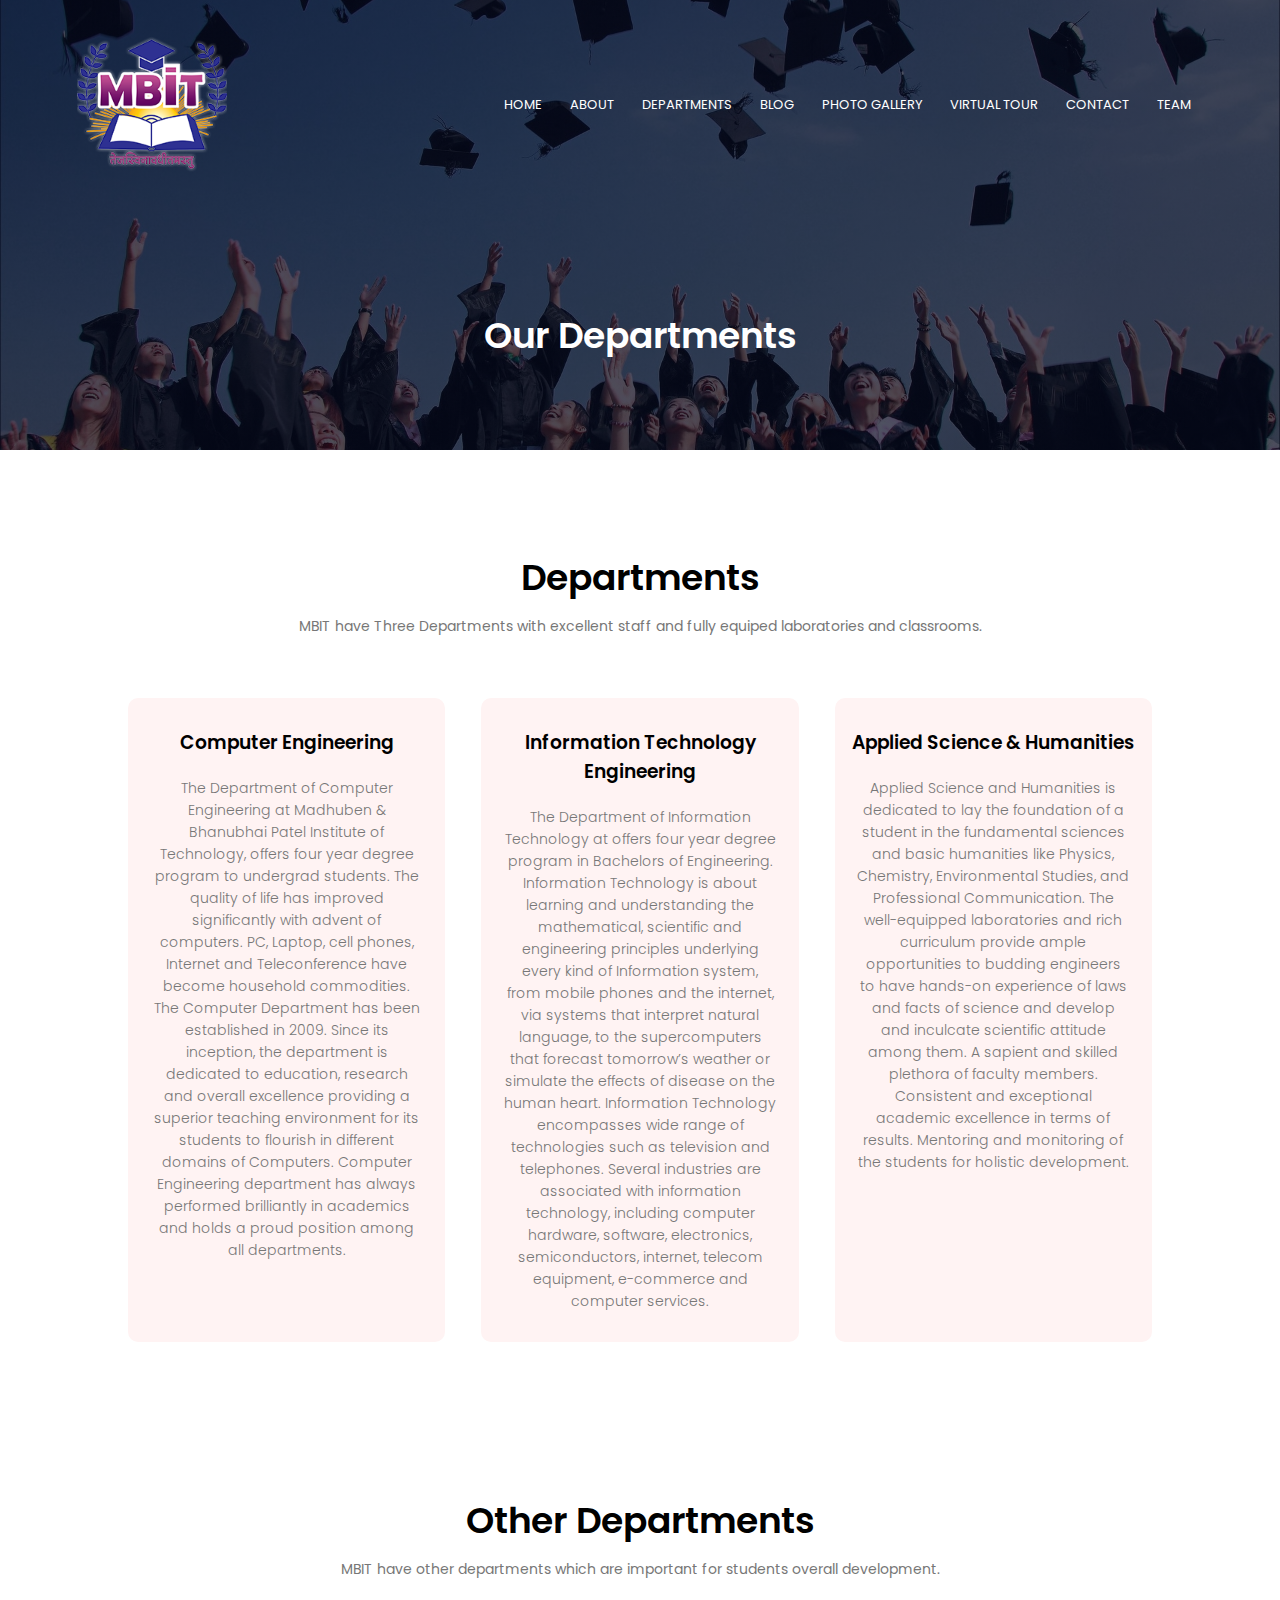
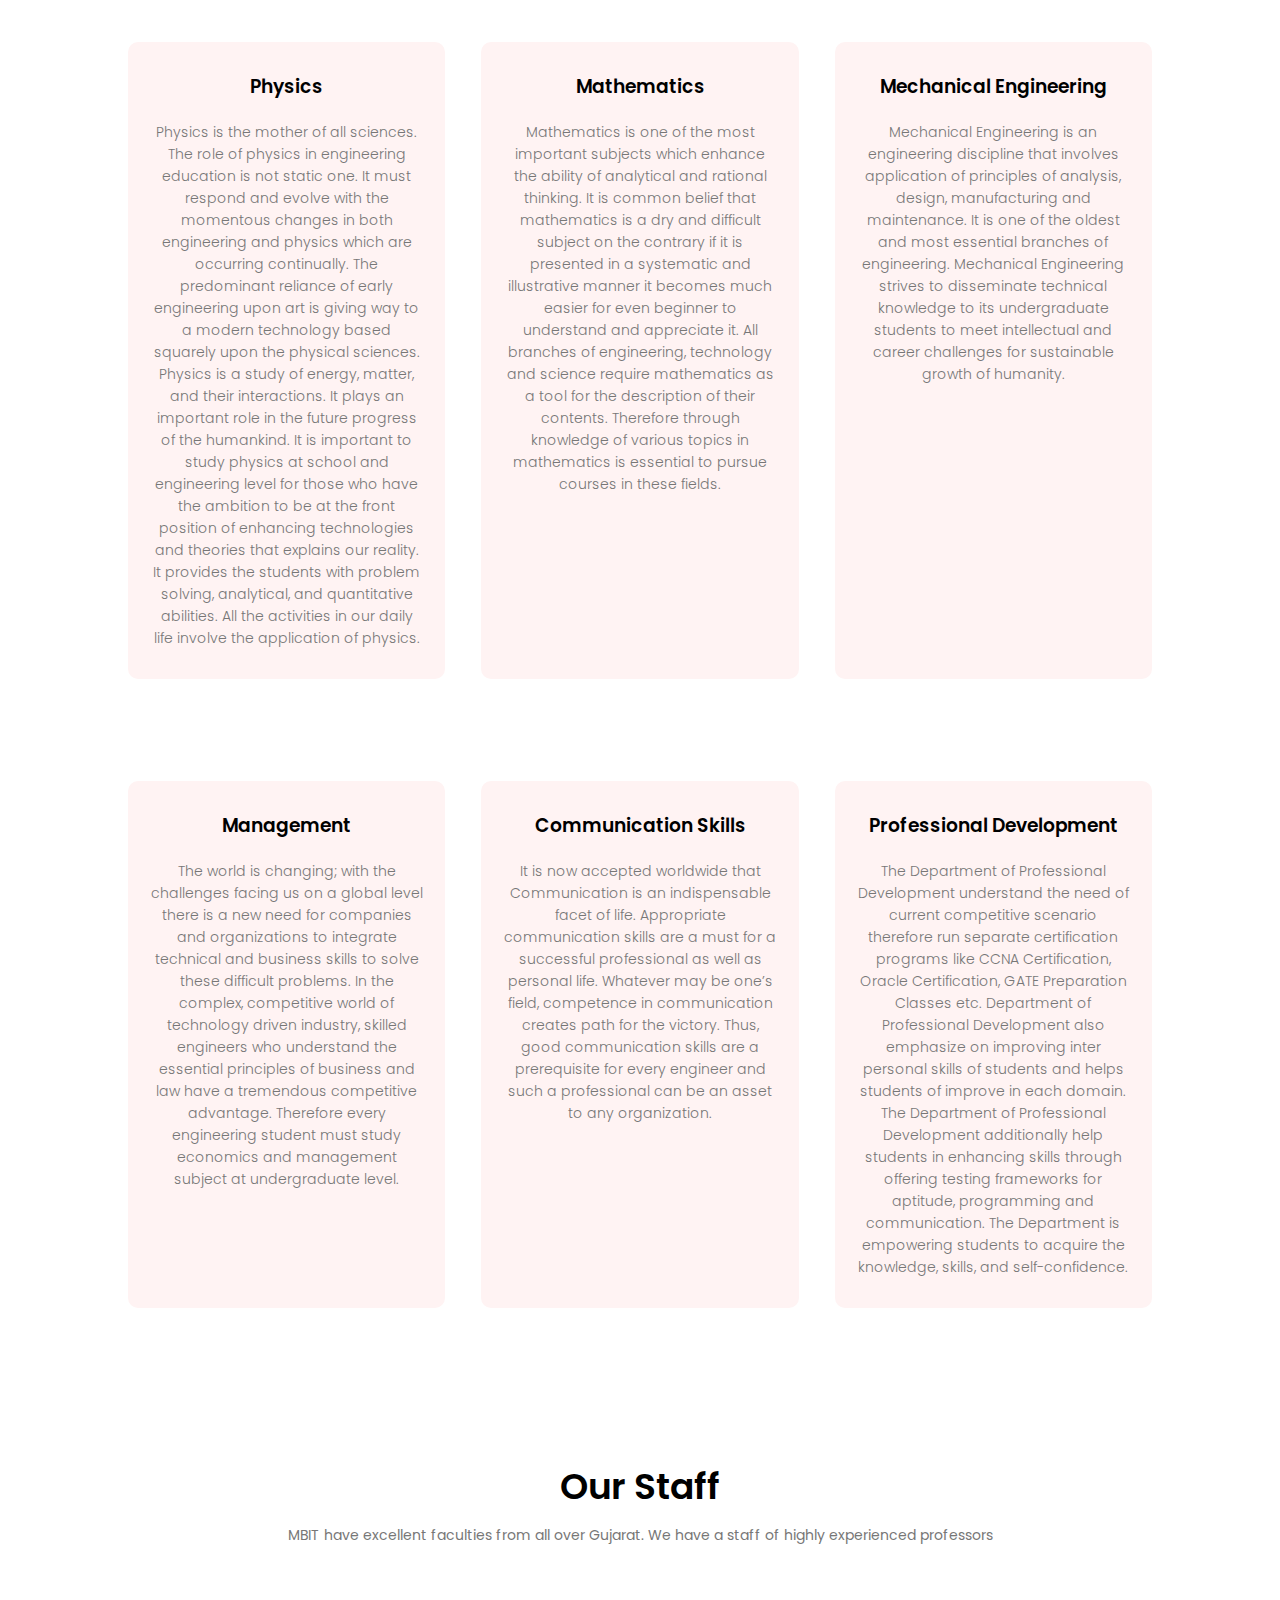
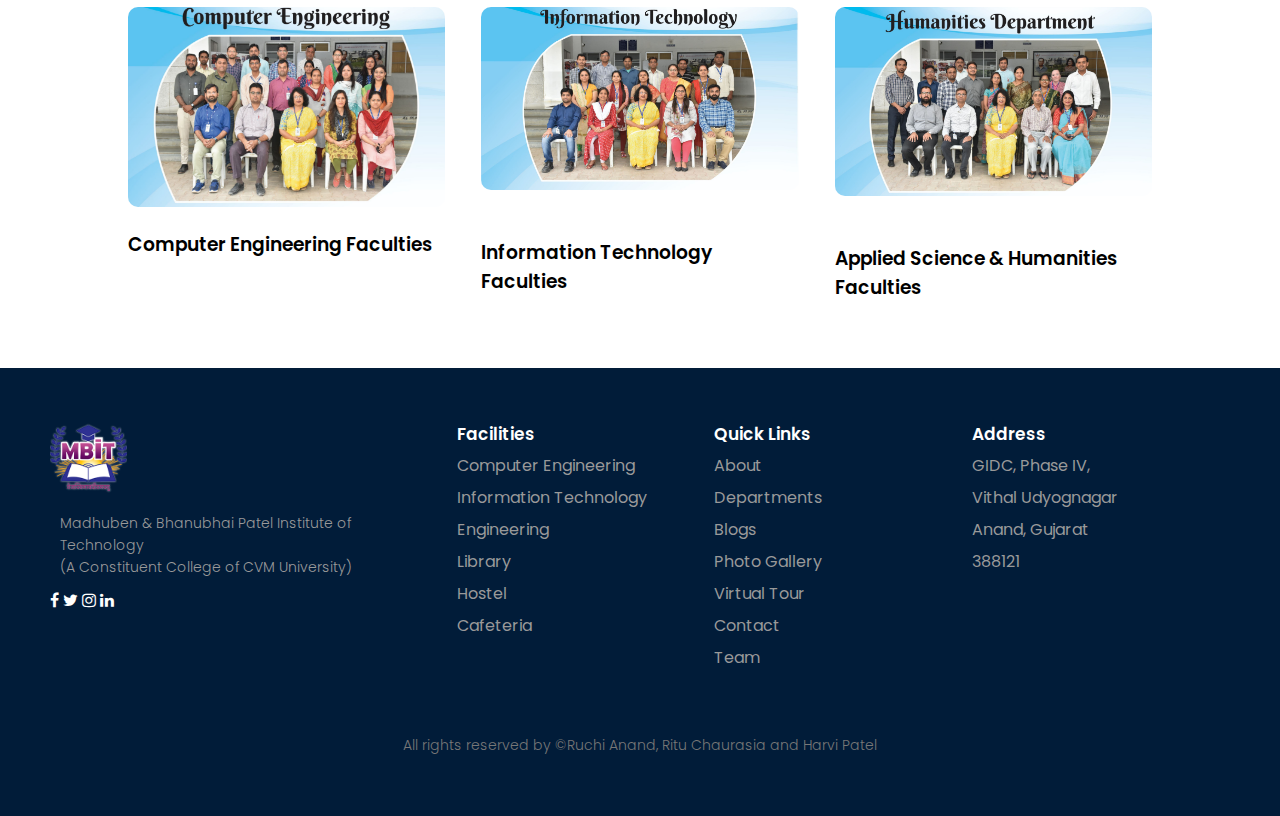
<file: course.html>
<!----Course(department)------>

<!DOCTYPE html>
<html>
<head>
    <meta name="viewport" content="with=device-width, initial-scale=1.0">   
    <title> Departments  </title>
    <link rel="stylesheet" href="Style.css">
    <link rel="preconnect" href="https://fonts.gstatic.com">
    <link href="https://fonts.googleapis.com/css2?family=Poppins:wght@100;200;300;400;600;700&display=swap" rel="stylesheet">
    <link rel="stylesheet" href="https://cdnjs.cloudflare.com/ajax/libs/font-awesome/4.7.0/css/font-awesome.min.css">
</head>
<body>
    <section class="sub-header">
        <nav>
            <a href="index.html"><img src="pictures/webMBIT.png"></a>
            <div class="nav-links" id="navLinks">
                <i class="fa fa-times" onclick="hideMenu()"></i>
                <ul>
                    <li><a href="index.html">HOME</a></li>
                    <li><a href="about.html">ABOUT</a></li>
                    <li><a href="course.html">DEPARTMENTS</a></li>
                    <li><a href="blog.html">BLOG</a></li>
                    <li><a href="p.html">PHOTO GALLERY</a></li>
                    <li><a href="virtual-tour.html">VIRTUAL TOUR</a></li>
                    <li><a href="contact.html">CONTACT</a></li>
                    <li><a href="team.html">TEAM</a></li>
                </ul>
            </div>
            <i class="fa fa-bars" onclick="showMenu()"></i>
       </nav>
       <h1> Our Departments</h1>

    </section>
<!------------- content of course(department)---------->
<section class="course">
    <h1>Departments</h1>
    <p><b>MBIT have Three Departments with excellent staff and fully equiped laboratories and classrooms.</b></p>

 <div class="row">
     <div class="course-col">
       <h3>Computer Engineering</h3>
    <p>The Department of Computer Engineering at Madhuben & Bhanubhai Patel Institute of Technology, offers four year degree program to 
        undergrad students. The quality of life has improved significantly with advent of computers. PC, Laptop, cell phones, Internet and
         Teleconference have become household commodities. The Computer Department has been established in 2009. Since its inception, the 
         department is dedicated to education, research and overall excellence providing a superior teaching environment for its students to 
         flourish in different domains of Computers.
         Computer Engineering department has always performed brilliantly in academics and holds a proud position among all departments.</p>
   </div>
   
<div class="course-col">
<h3>Information Technology Engineering</h3>
<p>The Department of Information Technology at offers four year degree program in Bachelors of Engineering. Information Technology is 
about learning and understanding the mathematical, scientific and engineering principles underlying every kind of Information system,
 from mobile phones and the internet, via systems that interpret natural language, to the supercomputers that forecast tomorrow’s weather
  or simulate the effects of disease on the human heart. Information Technology encompasses wide range of technologies such as television 
  and telephones. Several industries are associated with information technology, 
including computer hardware, software, electronics, semiconductors, internet, telecom equipment, e-commerce and computer services.</p>
</div>


<div class="course-col">
<h3>Applied Science & Humanities</h3>
<p>Applied Science and Humanities is dedicated to lay the foundation of a student in the fundamental sciences and basic humanities like 
Physics, Chemistry, Environmental Studies, and Professional Communication. The well-equipped laboratories and rich curriculum 
provide ample opportunities to budding engineers to have hands-on experience of laws and facts of science and develop and inculcate 
scientific attitude among them. A sapient and skilled plethora of faculty members. Consistent and exceptional academic excellence 
in terms of results. Mentoring and monitoring of the students for holistic development.</p>
</div>
</div>
</section>

<!-----Other departments------->

<section class="course">
    <h1>Other Departments</h1>
    <p><b>MBIT have other departments which are important for students overall development.</b></p>

 <div class="row">
     <div class="course-col">
       <h3>Physics</h3>
    <p>Physics is the mother of all sciences. The role of physics in engineering education is not static one. It must respond and evolve with the momentous changes in both engineering and physics which are occurring continually. The predominant reliance of early engineering upon art is giving way to a modern technology based squarely upon the physical sciences. Physics is a study of energy, matter, and their interactions. It plays an important role in the future progress of the humankind. It is important to study physics at school and engineering level for those who have the ambition to be at the front position of enhancing technologies and theories that explains our reality. It provides the students with problem solving, analytical, and quantitative abilities. All the activities in our daily life involve the application of physics.</p>
   </div>
   
<div class="course-col">
<h3>Mathematics</h3>
<p>Mathematics is one of the most important subjects which enhance the ability of analytical and rational thinking. It is common belief that mathematics is a dry and difficult subject on the contrary if it is presented in a systematic and illustrative manner it becomes much easier for even beginner to understand and appreciate it.  All branches of engineering, technology and science require mathematics as a tool for the description of their contents.  Therefore through knowledge of various topics in mathematics is essential to pursue courses in these fields.</p>
</div>


<div class="course-col">
<h3>Mechanical Engineering</h3>
<p>Mechanical Engineering is an engineering discipline that involves application of principles of analysis, design, manufacturing and maintenance. It is one of the oldest and most essential branches of engineering.  Mechanical Engineering strives to disseminate technical knowledge to its undergraduate students to meet intellectual and career challenges for sustainable growth of humanity.</p>
</div>

</div>


<div class="row">
    <div class="course-col">
      <h3>Management</h3>
   <p>The world is changing; with the challenges facing us on a global level there is a new need for companies and organizations to integrate technical and business skills to solve these difficult problems. In the complex, competitive world of technology driven industry, skilled engineers who understand the essential principles of business and law have a tremendous competitive advantage. Therefore every engineering student must study economics and management subject at undergraduate level.</p>
  </div>
  
<div class="course-col">
<h3>Communication Skills</h3>
<p>It is now accepted worldwide that Communication is an indispensable facet of life. Appropriate communication skills are a must for a successful professional as well as personal life. Whatever may be one’s field, competence in communication creates path for the victory. Thus, good communication skills are a prerequisite for every engineer and such a professional can be an asset to any organization.</p>
</div>


<div class="course-col">
<h3>Professional Development</h3>
<p>The Department of Professional Development understand the need of current competitive scenario therefore run separate certification programs like CCNA Certification, Oracle Certification, GATE Preparation Classes etc. Department of Professional Development also emphasize on improving inter personal skills of students and helps students of improve in each domain.
The Department of Professional Development additionally help students in enhancing skills through offering testing frameworks for aptitude, programming and communication. The Department is empowering students to acquire the knowledge, skills, and self-confidence.</p>


</div>

</div>

</section>

<!---Facilities-->

<section class="Facilities">
    <h1>Our Staff</h1>
    <p><b>MBIT have excellent faculties from all over Gujarat. We have a staff of highly experienced professors</b></p> 
    <div class="row">
        <div class="Facilities-col">
            <img src="pictures/cestaff.png"> 
            <h3>Computer Engineering Faculties</h3>
         </div>
        <div class="Facilities-col">
            <img src="pictures/ITstaff.png"> <br> <br> 
            <h3> Information Technology Faculties </h3>
        </div>
        <div class="Facilities-col">
            <img src="pictures/humanities.png"> <br> <br> 
            <h3>Applied Science & Humanities Faculties</h3>
        </div>
    </div>
</section>

    <!-------Footer----->
    <footer class="footer">
        <div class="footer-left">
            <img src="pictures/webMBIT.png">
            <p> Madhuben & Bhanubhai Patel Institute of Technology<br>
                (A Constituent College of CVM University)</p>
            <div class="icons">
               <i class="fa fa-facebook"></i>
               <i class="fa fa-twitter"></i>
               <i class="fa fa-instagram"></i>
               <i class="fa fa-linkedin"></i>
               </div>
        </div>
        <ul class="footer-right">
            <li>
                <h2> Facilities </h2>
                <ul class="box">
                    <li><a href=""> Computer Engineering</a></li>
                    <li><a href=""> Information Technology Engineering</a></li>
                    <li><a href=""> Library</a></li>
                    <li><a href=""> Hostel</a></li>
                    <li><a href=""> Cafeteria</a></li>
                </ul>
            </li>
            <li class="features">
                <h2>Quick Links</h2>
                <ul class="box">
                   <li><a href="about.html">About</a></li>
                   <li><a href="course.html"> Departments</a></li>
                   <li><a href="blog.html"> Blogs</a></li>
                   <li><a href="p.html"> Photo Gallery</a></li>
                   <li><a href="virtual-tour.html"> Virtual Tour</a></li>
                   <li><a href="contact.html"> Contact</a></li>
                   <li><a href="team.html"> Team</a></li>
                </ul>
            </li>
            <li>
               <h2> Address </h2>
               <ul class="box">
                   <li><a href="">GIDC, Phase IV,</a></li>
                   <li><a href=""> Vithal Udyognagar</a></li>
                   <li><a href=""> Anand, Gujarat</a></li>
                   <li><a href=""> 388121</a></li>
               </ul>
           </li>
        </ul>
        <div class="footer-bottom">
            <P>All rights reserved by &copy;Ruchi Anand, Ritu Chaurasia and Harvi Patel</P>
        </div>
    </footer>
<!----Footer ends-->









     <!------- javascript for toggle menu------>
       <script>
           var navLinks = document.getElementById("navLinks");
           function showMenu(){
               navLinks.style.right = "0";
           }
            function hideMenu(){
               navLinks.style.right = "-200px";
           }   
       </script>

</body>
</html>
</file>
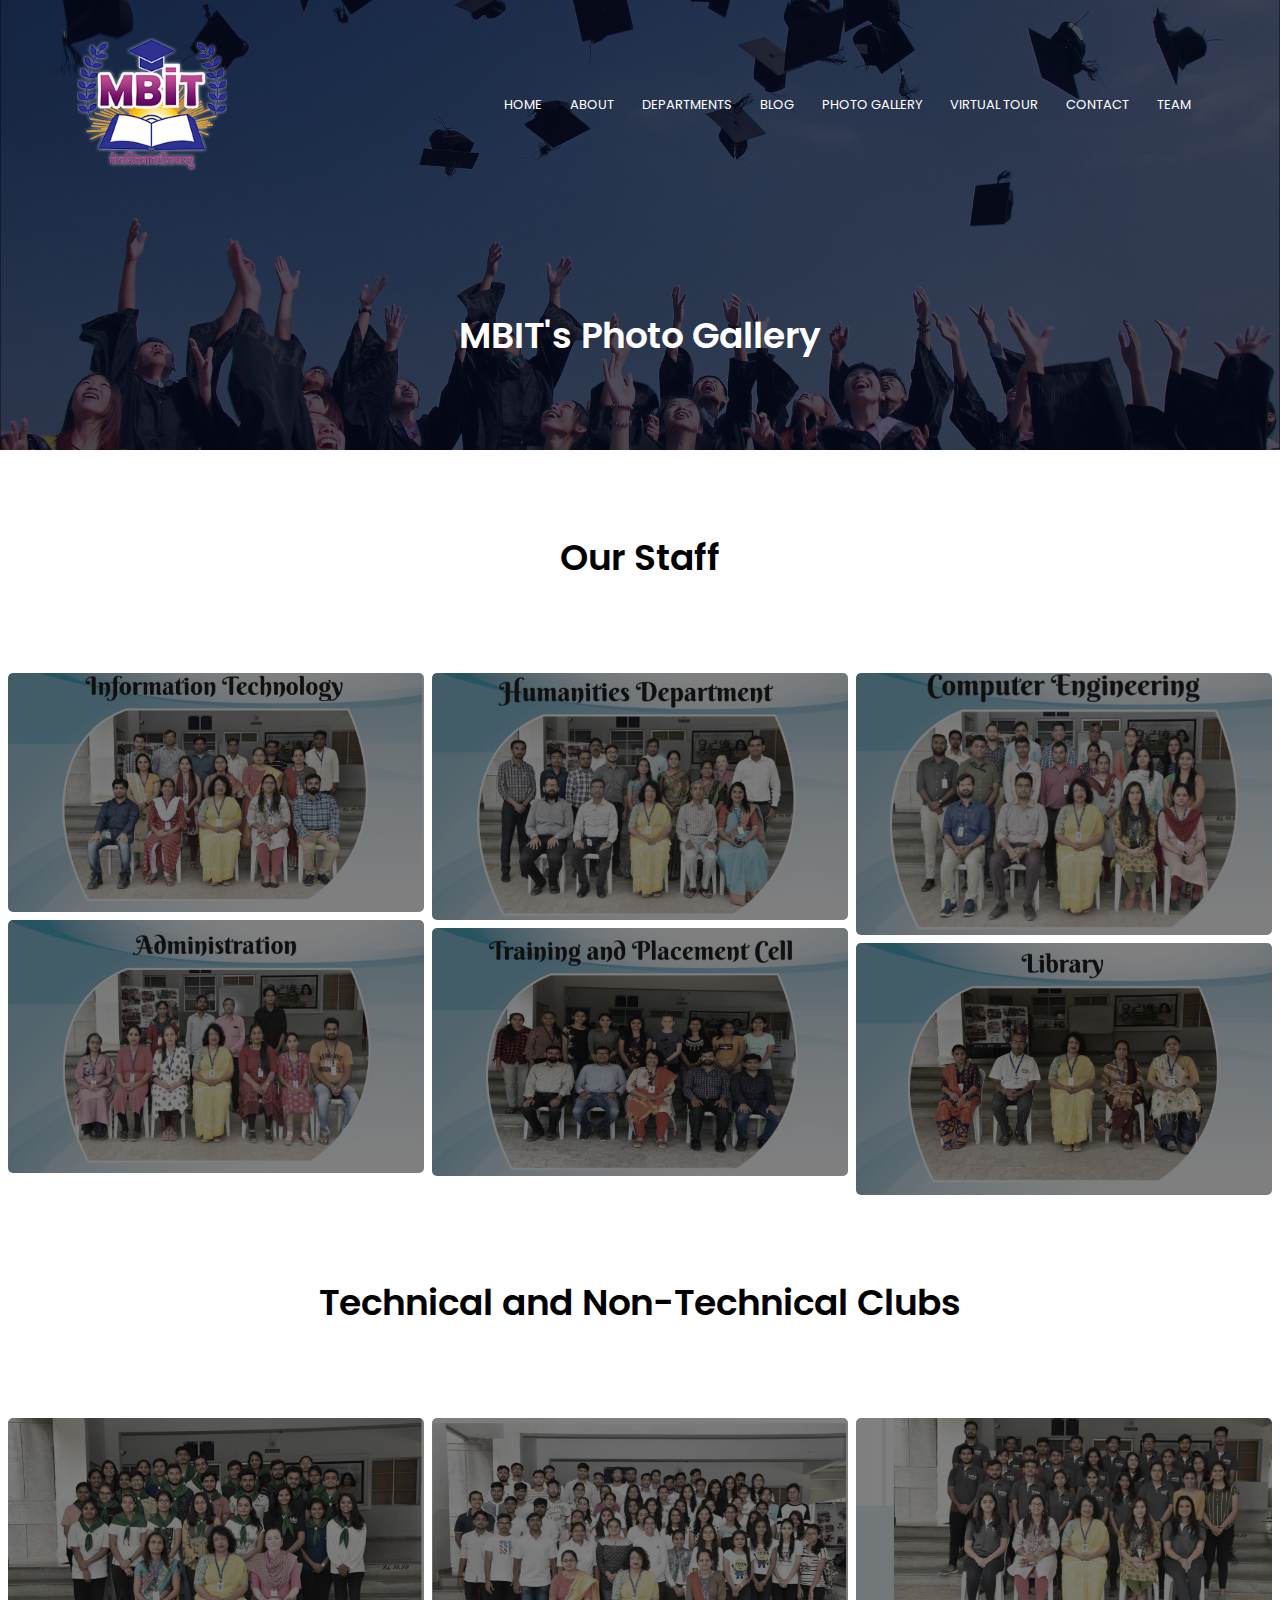
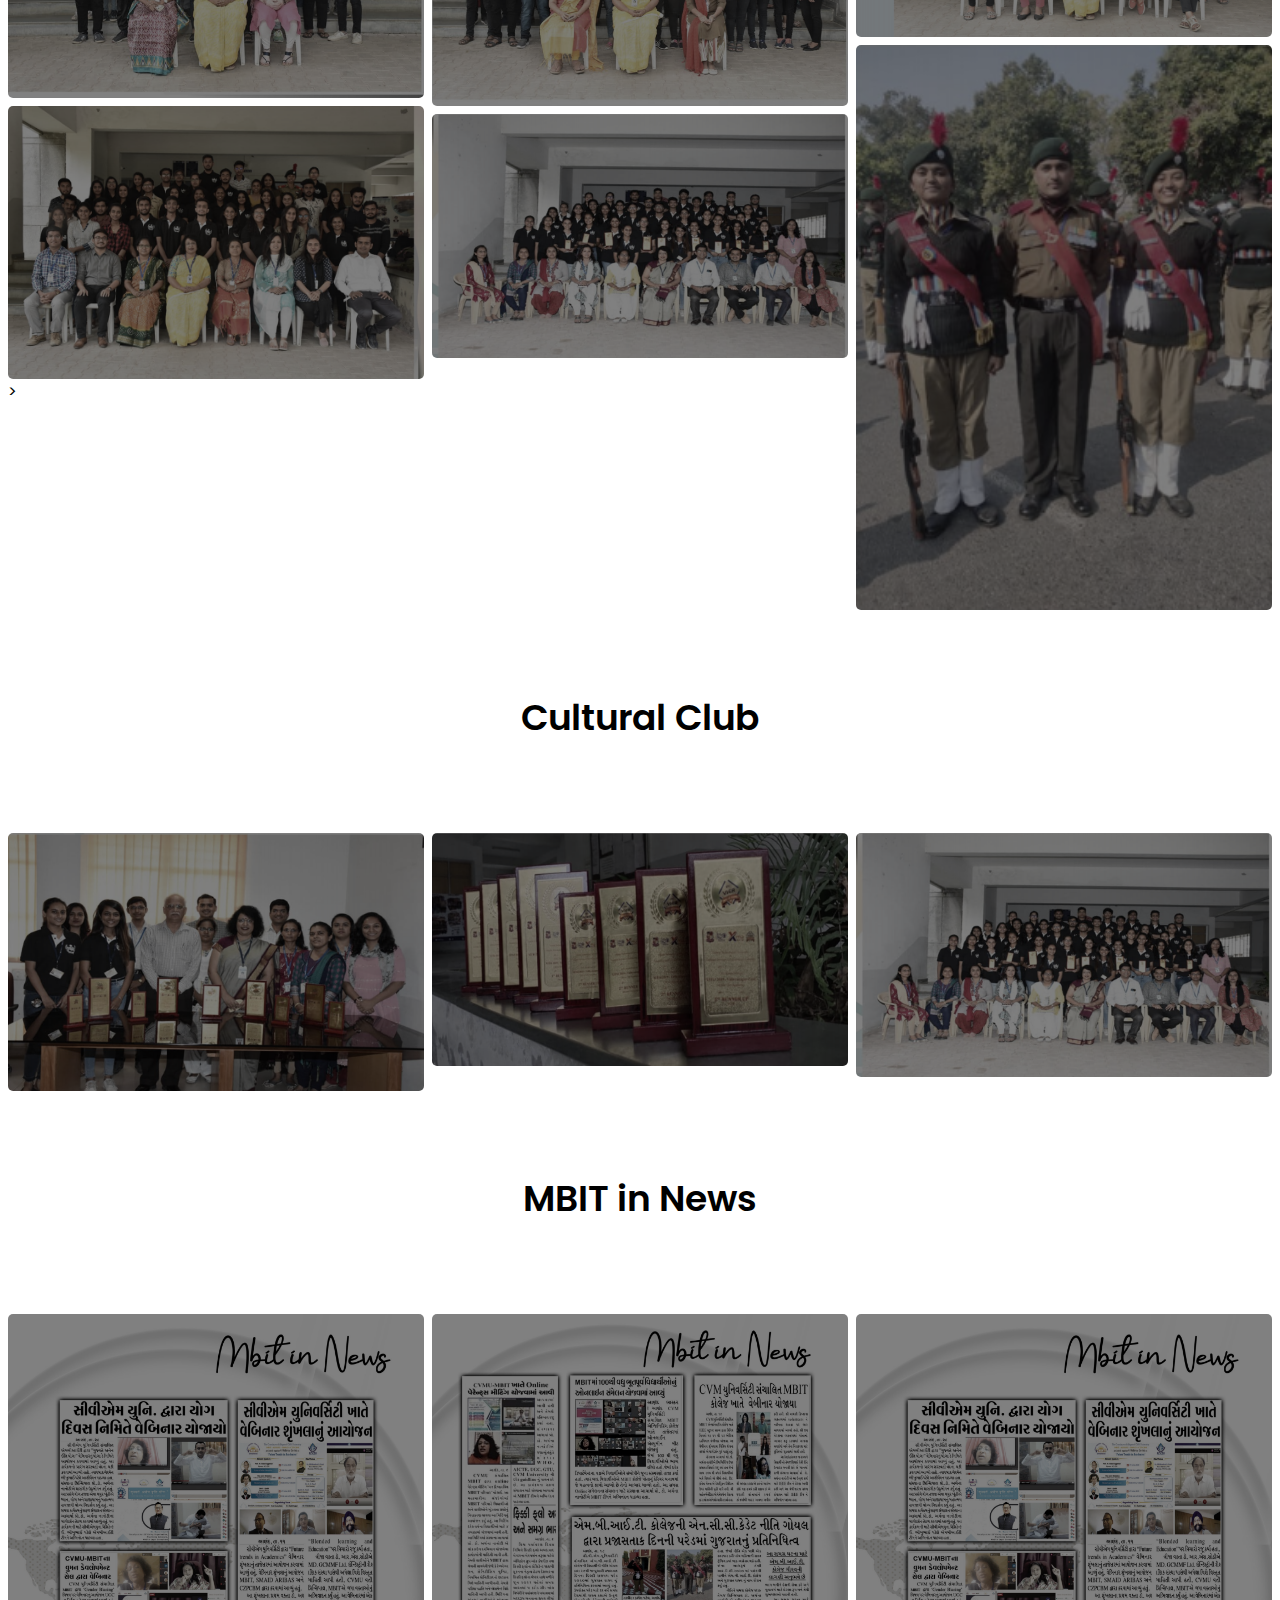
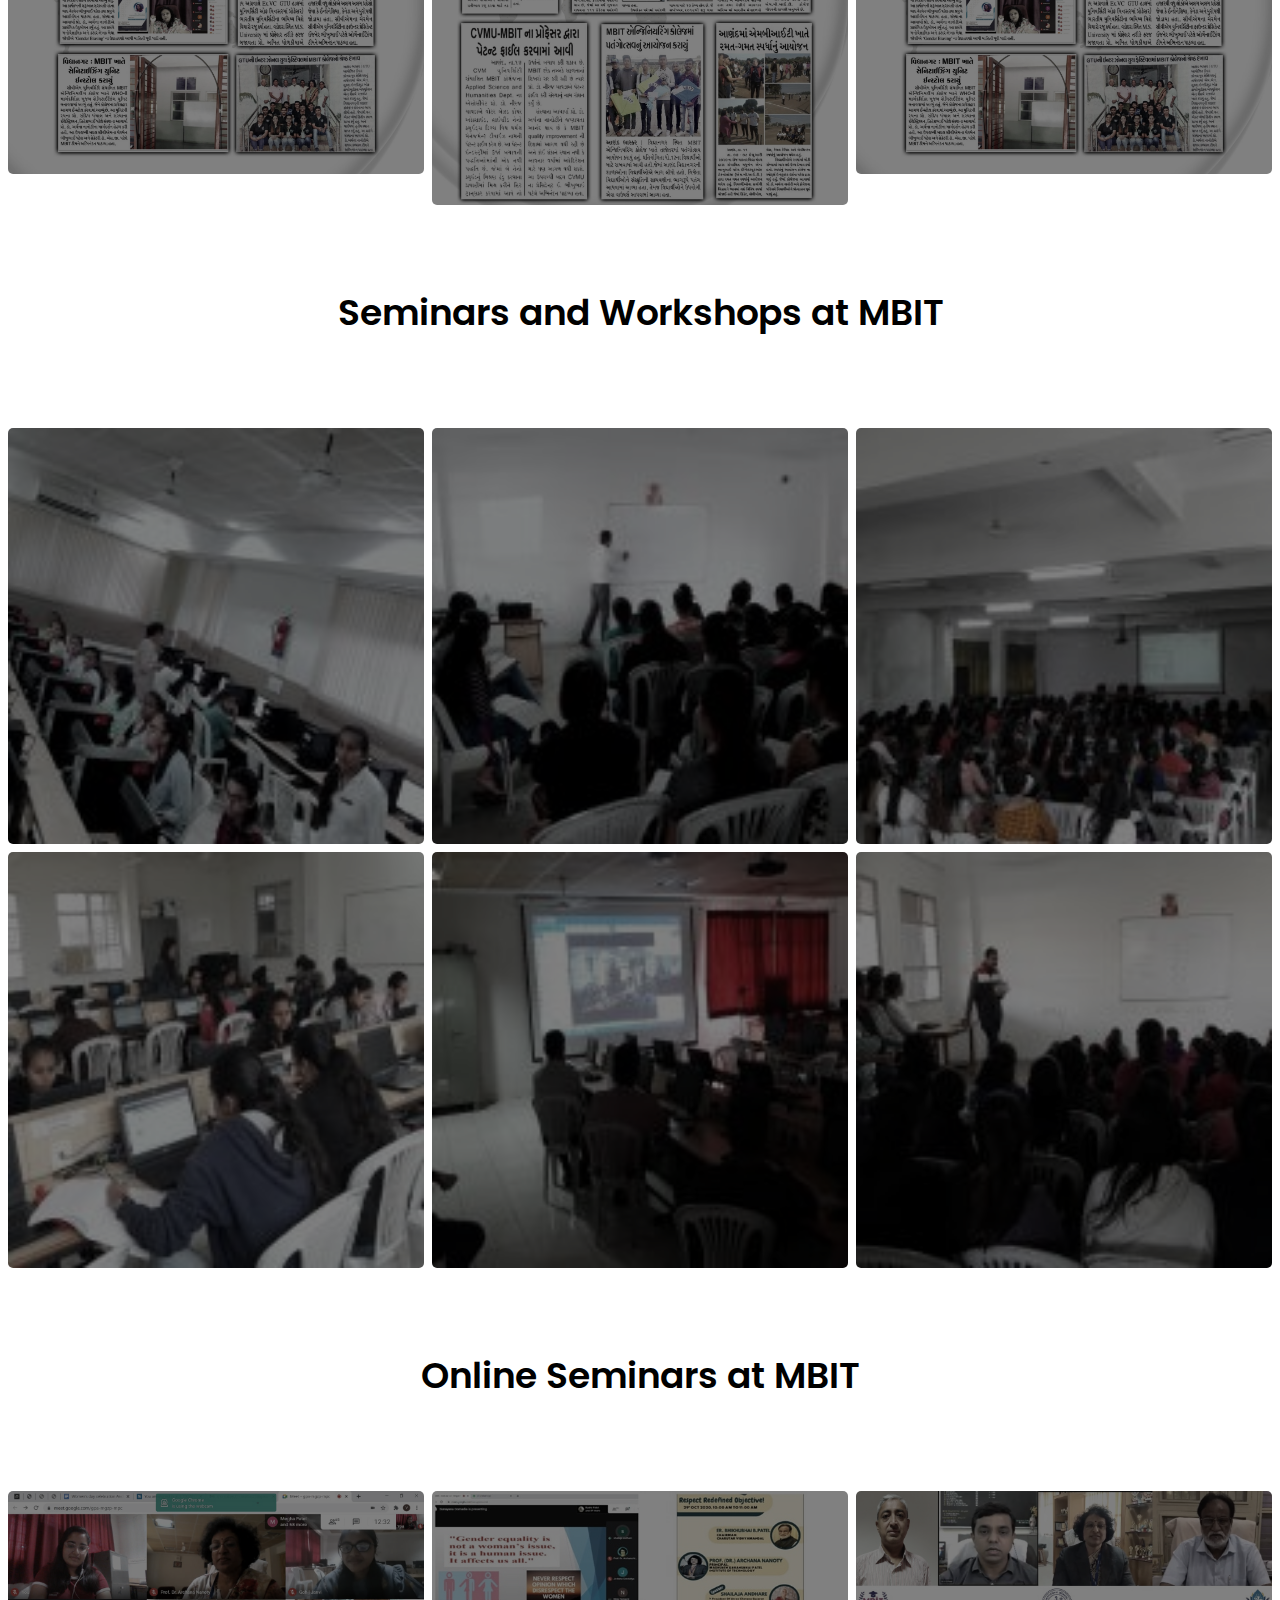
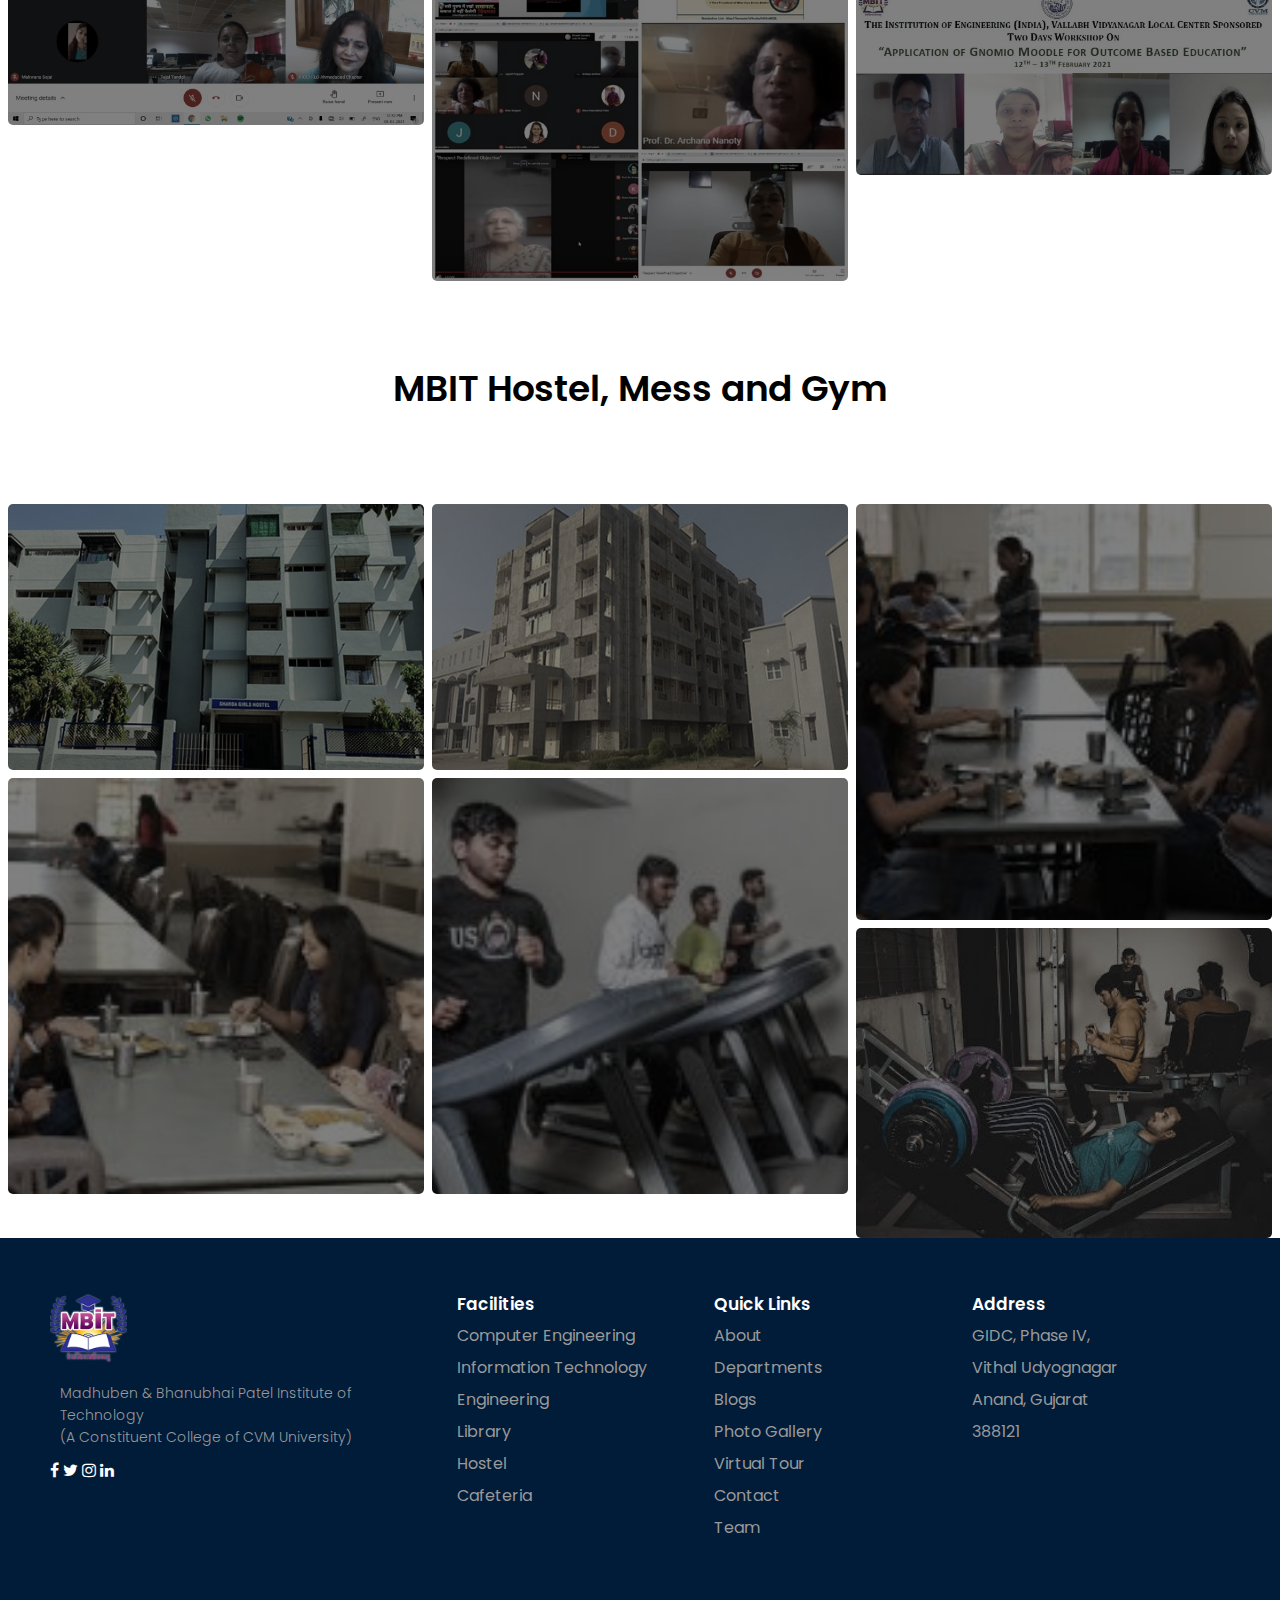
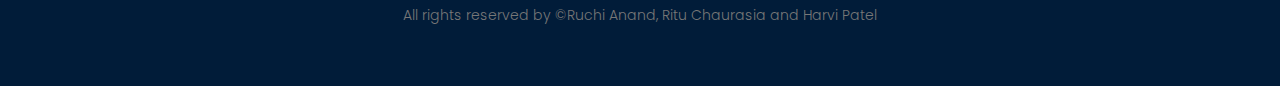
<file: p.html>
<!DOCTYPE html>
<html>
<head>
    <meta name="viewport" content="with=device-width, initial-scale=1.0">   
    <title> Photo Gallery </title>
    <link rel="stylesheet" href="Style.css">
    <link rel="stylesheet" href="mystyle.css">
    <link rel="preconnect" href="https://fonts.gstatic.com">
    <link href="https://fonts.googleapis.com/css2?family=Poppins:wght@100;200;300;400;600;700&display=swap" rel="stylesheet">
    <link rel="stylesheet" href="https://cdnjs.cloudflare.com/ajax/libs/font-awesome/4.7.0/css/font-awesome.min.css">
</head>
<body>
      <section class="sub-header">
        <nav>
            <a href="index.html"><img src="pictures/webMBIT.png"></a>
            <div class="nav-links" id="navLinks">
                <i class="fa fa-times" onclick="hideMenu()"></i>
                <ul>
                    <li><a href="index.html">HOME</a></li>
                    <li><a href="about.html">ABOUT</a></li>
                    <li><a href="course.html">DEPARTMENTS</a></li>
                    <li><a href="blog.html">BLOG</a></li>
                    <li><a href="p.html">PHOTO GALLERY</a></li>
                    <li><a href="virtual-tour.html">VIRTUAL TOUR</a></li>
                    <li><a href="contact.html">CONTACT</a></li>
                    <li><a href="team.html">TEAM</a></li>
                </ul>
            </div>
            <i class="fa fa-bars" onclick="showMenu()"></i>
       </nav>
       <h1> MBIT's Photo Gallery</h1>

    </section>

    <!---Photo gallery----->

  <div class="container-fluid">
    <h1>Our Staff</h1>
    <div class="row">
      <div class="column">
        <img src="pictures/ITstaff.png" />
        <img src="pictures/admin.png" />
      </div>
      <div class="column">
        <img src="pictures/humanities.png">
        <img src="pictures/TPCell.png">
      </div>
      <div class="column">
        <img src="pictures/cestaff.png" />
        <img src="pictures/librarystaff.png" />
      </div>
    </div>
  </div>


  <div class="container-fluid">
    <h1> Technical and Non-Technical Clubs</h1>
    <div class="row">
      <div class="column">
        <img src="pictures/nss.png" />
        <img src="pictures/cultural.png" />>
      </div>
      <div class="column">
        <img src="pictures/iste.png">
        <img src="pictures/x3.png">
    </div>
      <div class="column">
        <img src="pictures/ieee.png" />
        <img src="pictures/ncc.png" />
    </div>
  </div>

  <div class="container-fluid">
    <h1> Cultural Club</h1>
    <div class="row">
      <div class="column">
        <img src="pictures/x1.png" />
      </div>
      <div class="column">
        <img src="pictures/x2.png">
    </div>
      <div class="column">
        <img src="pictures/x3.png" />
      </div>
  </div>


  <div class="container-fluid">
    <h1> MBIT in News</h1>
    <div class="row">
      <div class="column">
        <img src="pictures/MBITnews1.png" />
      </div>
      <div class="column">
        <img src="pictures/MBITnews2.png">
    </div>
      <div class="column">
        <img src="pictures/MBITnews1.png" />
      </div>
  </div>

  <div class="container-fluid">
    <h1> Seminars and Workshops at MBIT</h1>
    <div class="row">
      <div class="column">
        <img src="pictures/sem1.jpg" />
        <img src="pictures/sem2.jpg" />
      </div>
      <div class="column">
        <img src="pictures/sem3.jpg">
        <img src="pictures/sem4.jpg">
    </div>
      <div class="column">
        <img src="pictures/sem5.jpg" />
        <img src="pictures/sem6.jpg" />
      </div>
  </div>
  

  <div class="container-fluid">
    <h1> Online Seminars at MBIT</h1>
    <div class="row">
      <div class="column">
        <img src="pictures/o1.jpg" />
      </div>
      <div class="column">
        <img src="pictures/o2.jpg">
    </div>
      <div class="column">
        <img src="pictures/o3.jpeg" />
      </div>
  </div>


  <div class="container-fluid">
    <h1> MBIT Hostel, Mess and Gym</h1>
    <div class="row">
      <div class="column">
        <img src="pictures/girls-hostel.jpg" />
        <img src="pictures/mess2.jpg" />
      </div>
      <div class="column">
        <img src="pictures/boys-hostel.jpg">
        <img src="pictures/gym1.jpeg" />
    </div>
      <div class="column">
        <img src="pictures/mess1.jpg" />
        <img src="pictures/gym2.jpeg" />
      </div>
  </div>
    <!-------Footer----->
    <footer class="footer">
      <div class="footer-left">
          <img src="pictures/webMBIT.png">
          <p> Madhuben & Bhanubhai Patel Institute of Technology<br>
            (A Constituent College of CVM University)</p>
          <div class="icons">
             <i class="fa fa-facebook"></i>
             <i class="fa fa-twitter"></i>
             <i class="fa fa-instagram"></i>
             <i class="fa fa-linkedin"></i>
             </div>
      </div>
      <ul class="footer-right">
          <li>
              <h2> Facilities </h2>
              <ul class="box">
                  <li><a href=""> Computer Engineering</a></li>
                  <li><a href=""> Information Technology Engineering</a></li>
                  <li><a href=""> Library</a></li>
                  <li><a href=""> Hostel</a></li>
                  <li><a href=""> Cafeteria</a></li>
              </ul>
          </li>
          <li class="features">
              <h2>Quick Links</h2>
              <ul class="box">
                 <li><a href="about.html">About</a></li>
                 <li><a href="course.html"> Departments</a></li>
                 <li><a href="blog.html"> Blogs</a></li>
                 <li><a href="p.html"> Photo Gallery</a></li>
                 <li><a href="virtual-tour.html"> Virtual Tour</a></li>
                 <li><a href="contact.html"> Contact</a></li>
                 <li><a href="team.html"> Team</a></li>
              </ul>
          </li>
          <li>
             <h2> Address </h2>
             <ul class="box">
                 <li><a href="">GIDC, Phase IV,</a></li>
                 <li><a href=""> Vithal Udyognagar</a></li>
                 <li><a href=""> Anand, Gujarat</a></li>
                 <li><a href=""> 388121</a></li>
             </ul>
         </li>
      </ul>
      <div class="footer-bottom">
          <P>All rights reserved by &copy;Ruchi Anand, Ritu Chaurasia and Harvi Patel</P>
      </div>
  </footer>
<!----Footer ends-->









<!------- javascript for toggle menu------>
  <script>
      var navLinks = document.getElementById("navLinks");
      function showMenu(){
          navLinks.style.right = "0";
      }
       function hideMenu(){
          navLinks.style.right = "-200px";
      }   
  </script>

</body>
</html>
</file>
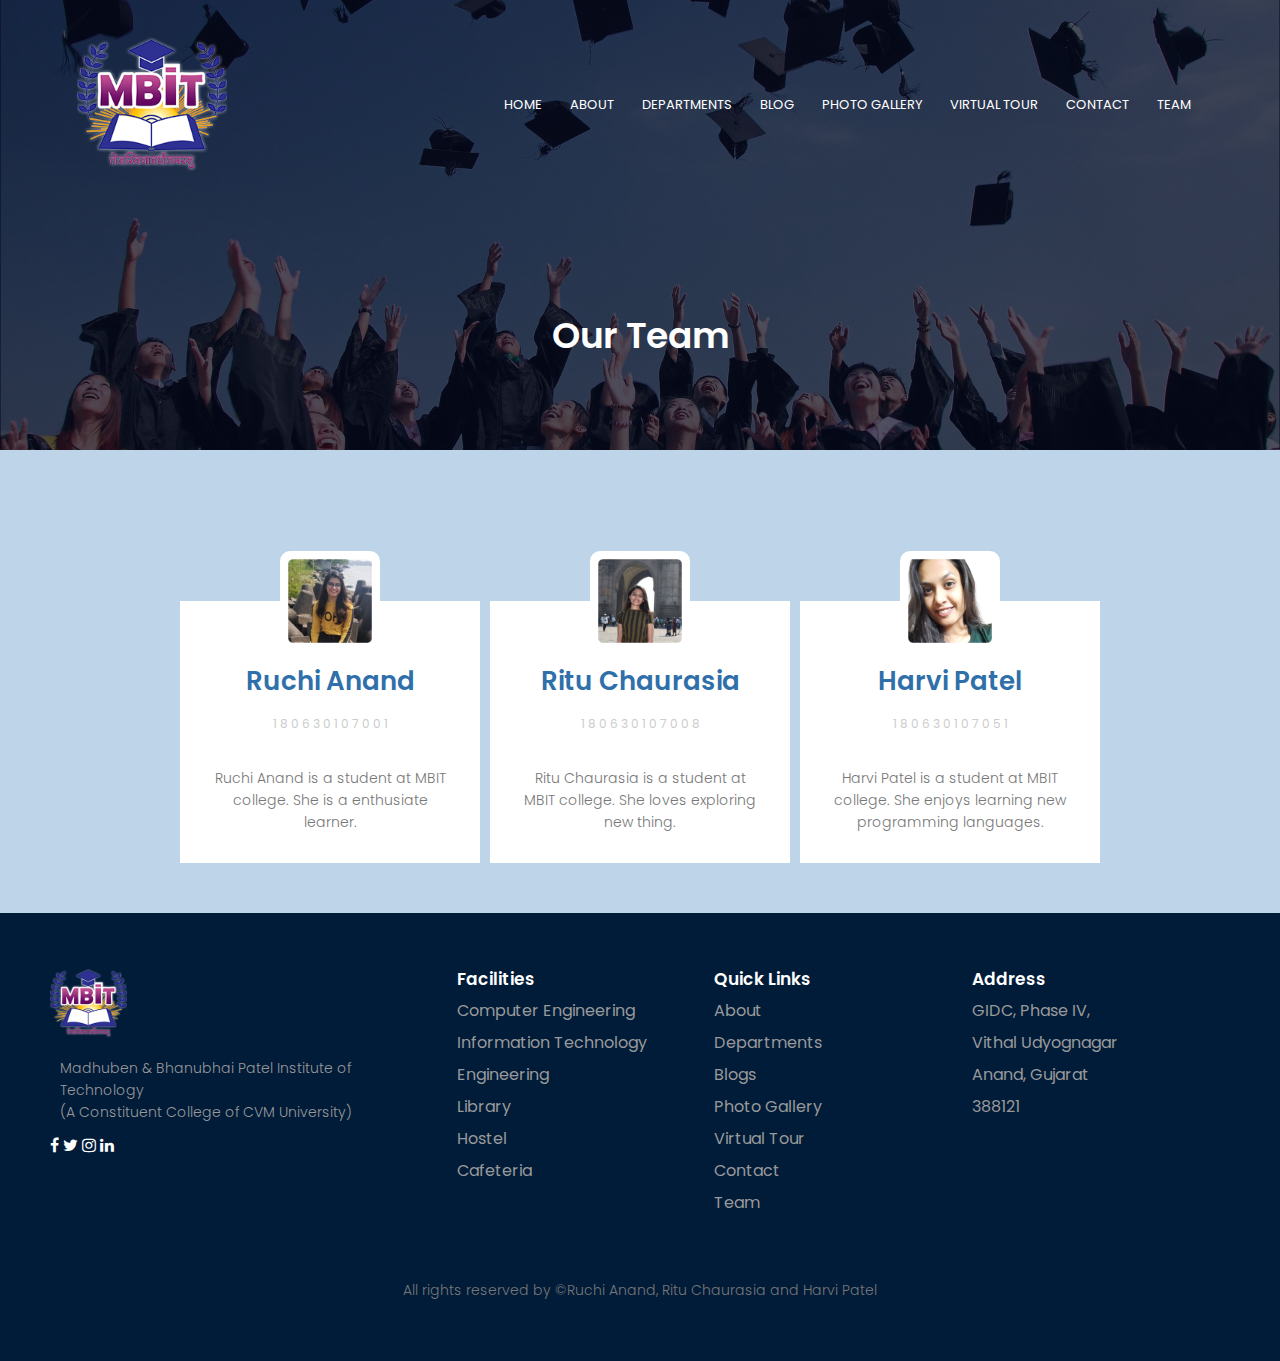
<file: team.html>
<!DOCTYPE html>
<html>
<head>
    <meta name="viewport" content="with=device-width, initial-scale=1.0">   
    <title> Team </title>
    <link rel="stylesheet" href="Style.css">
    <link rel="stylesheet" href="team.css">
    <link rel="preconnect" href="https://fonts.gstatic.com">
    <link href="https://fonts.googleapis.com/css2?family=Poppins:wght@100;200;300;400;600;700&display=swap" rel="stylesheet">
    <link rel="stylesheet" href="https://cdnjs.cloudflare.com/ajax/libs/font-awesome/4.7.0/css/font-awesome.min.css">
</head>
<body>
    <section class="sub-header">
        <nav>
            <a href="index.html"><img src="pictures/webMBIT.png"></a>
            <div class="nav-links" id="navLinks">
                <i class="fa fa-times" onclick="hideMenu()"></i>
                <ul>
                    <li><a href="index.html">HOME</a></li>
                    <li><a href="about.html">ABOUT</a></li>
                    <li><a href="course.html">DEPARTMENTS</a></li>
                    <li><a href="blog.html">BLOG</a></li>
                    <li><a href="p.html">PHOTO GALLERY</a></li>
                    <li><a href="virtual-tour.html">VIRTUAL TOUR</a></li>
                    <li><a href="contact.html">CONTACT</a></li>
                    <li><a href="team.html">TEAM</a></li>

                </ul>
            </div>
            <i class="fa fa-bars" onclick="showMenu()"></i>
       </nav>
       <h1>Our Team</h1>

    </section>
<br>
<br>
<br>
<br>
<br>
<br>
    <!-----Our team ------>
    <div class="wrapper">
        
        <div class="team">
          <div class="team_member">
            <div class="team_img">
              <img src="pictures/ruchi.png" alt="Team_image">
            </div>
            <h3>Ruchi Anand</h3>
            <p class="role"><b>1 8 0 6 3 0 1 0 7 0 0 1</b></p>
            <p>Ruchi Anand is a student at MBIT college. She is a enthusiate learner.</p>
            </div>
          <div class="team_member">
            <div class="team_img">
              <img src="pictures/ritu.png" alt="Team_image">
            </div>
            <h3>Ritu Chaurasia</h3>
            <p class="role"><b>1 8 0 6 3 0 1 0 7 0 0 8</b></p>
            <p>Ritu Chaurasia is a student at MBIT college. She loves exploring new thing.</p>
          </div>
          <div class="team_member">
            <div class="team_img">
              <img src="pictures/harvi.png" alt="Team_image">
            </div>
            <h3>Harvi Patel</h3>
            <p class="role"><b>1 8 0 6 3 0 1 0 7 0 5 1</b></p>
            <p>Harvi Patel is a student at MBIT college. She enjoys learning new programming languages.</p>
          </div>
        </div>
      </div>




      <!-------Footer----->
      <footer class="footer">
        <div class="footer-left">
            <img src="pictures/webMBIT.png">
            <p> Madhuben & Bhanubhai Patel Institute of Technology<br>
                (A Constituent College of CVM University)</p>
            <div class="icons">
               <i class="fa fa-facebook"></i>
               <i class="fa fa-twitter"></i>
               <i class="fa fa-instagram"></i>
               <i class="fa fa-linkedin"></i>
               </div>
        </div>
        <ul class="footer-right">
            <li>
                <h2> Facilities </h2>
                <ul class="box">
                    <li><a href=""> Computer Engineering</a></li>
                    <li><a href=""> Information Technology Engineering</a></li>
                    <li><a href=""> Library</a></li>
                    <li><a href=""> Hostel</a></li>
                    <li><a href=""> Cafeteria</a></li>
                </ul>
            </li>
            <li class="features">
                <h2>Quick Links</h2>
                <ul class="box">
                   <li><a href="about.html">About</a></li>
                   <li><a href="course.html"> Departments</a></li>
                   <li><a href="blog.html"> Blogs</a></li>
                   <li><a href="p.html"> Photo Gallery</a></li>
                   <li><a href="virtual-tour.html"> Virtual Tour</a></li>
                   <li><a href="contact.html"> Contact</a></li>
                   <li><a href="team.html"> Team</a></li>
                </ul>
            </li>
            <li>
               <h2> Address </h2>
               <ul class="box">
                   <li><a href="">GIDC, Phase IV,</a></li>
                   <li><a href=""> Vithal Udyognagar</a></li>
                   <li><a href=""> Anand, Gujarat</a></li>
                   <li><a href=""> 388121</a></li>
               </ul>
           </li>
        </ul>
        <div class="footer-bottom">
            <P>All rights reserved by &copy;Ruchi Anand, Ritu Chaurasia and Harvi Patel</P>
        </div>
    </footer>
<!----Footer ends-->







<!------- javascript for toggle menu------>
  <script>
      var navLinks = document.getElementById("navLinks");
      function showMenu(){
          navLinks.style.right = "0";
      }
       function hideMenu(){
          navLinks.style.right = "-200px";
      }   
  </script>

</body>
</html>
</file>
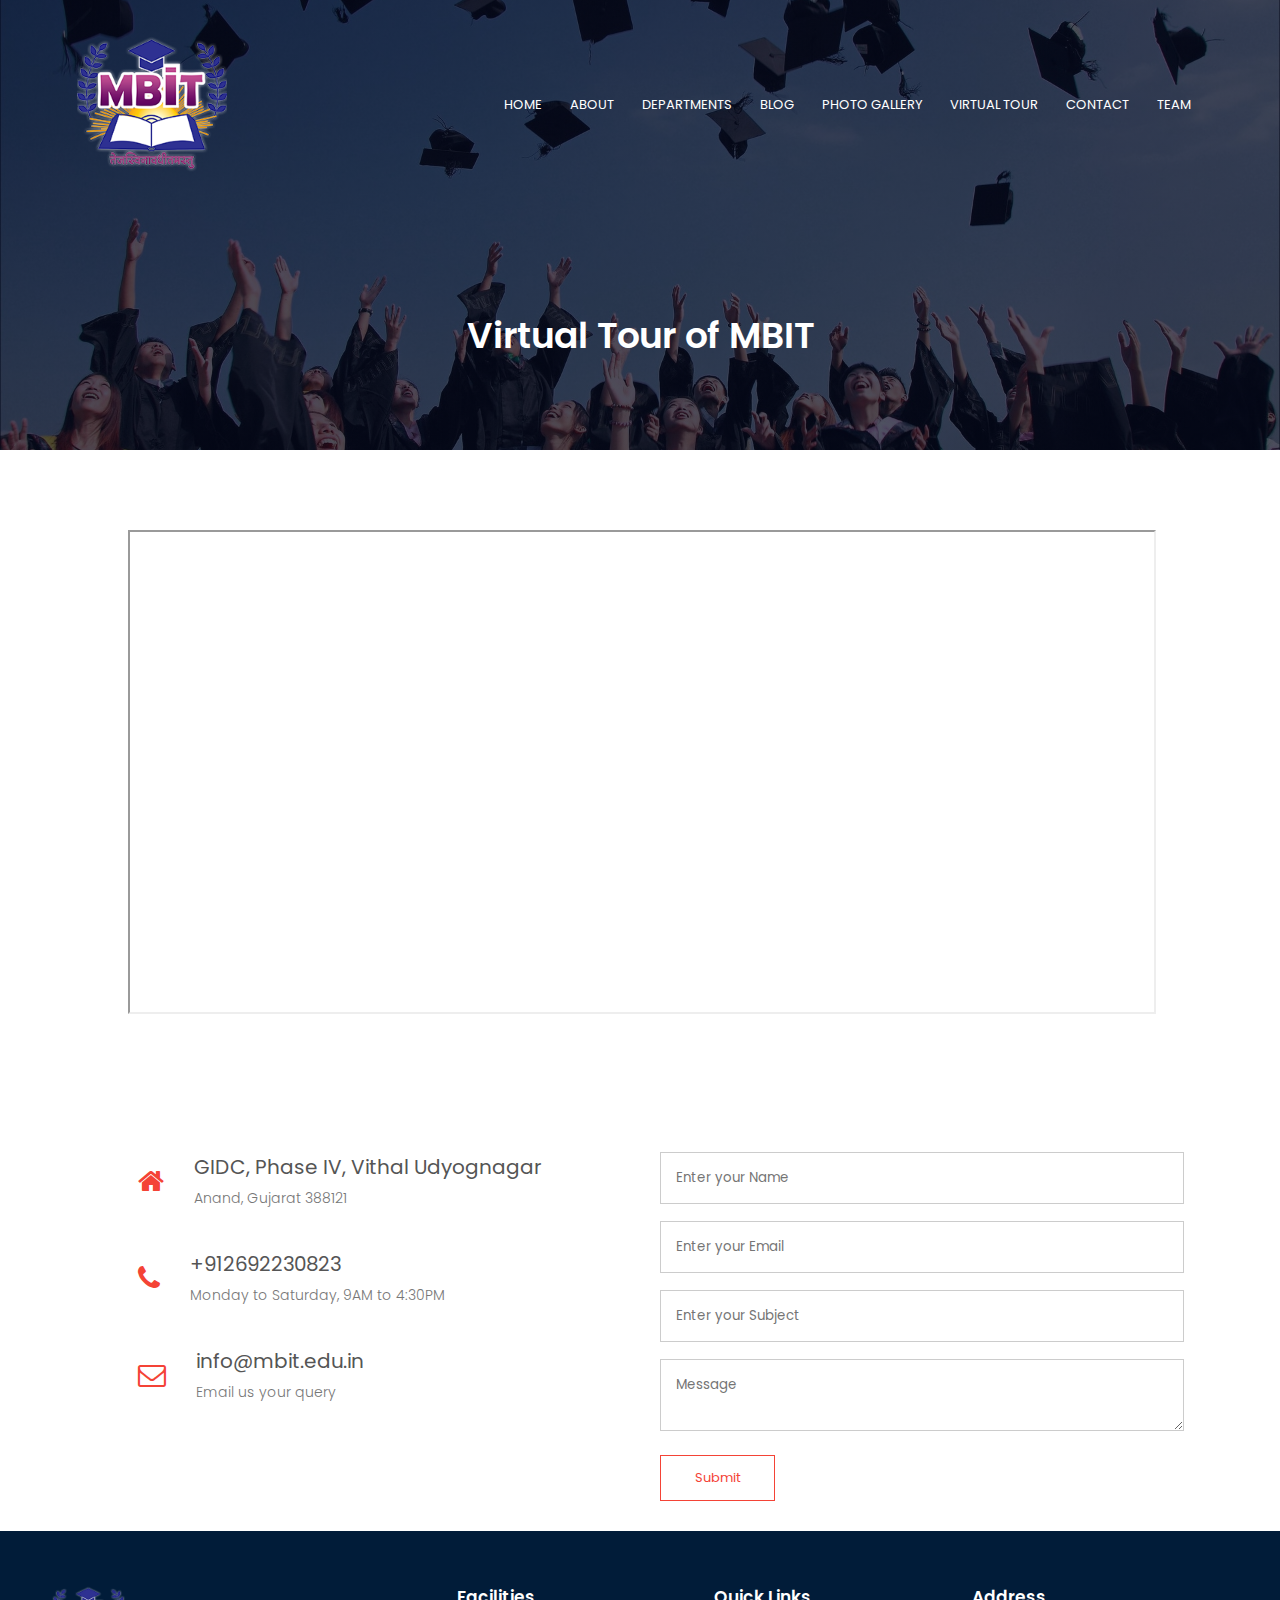
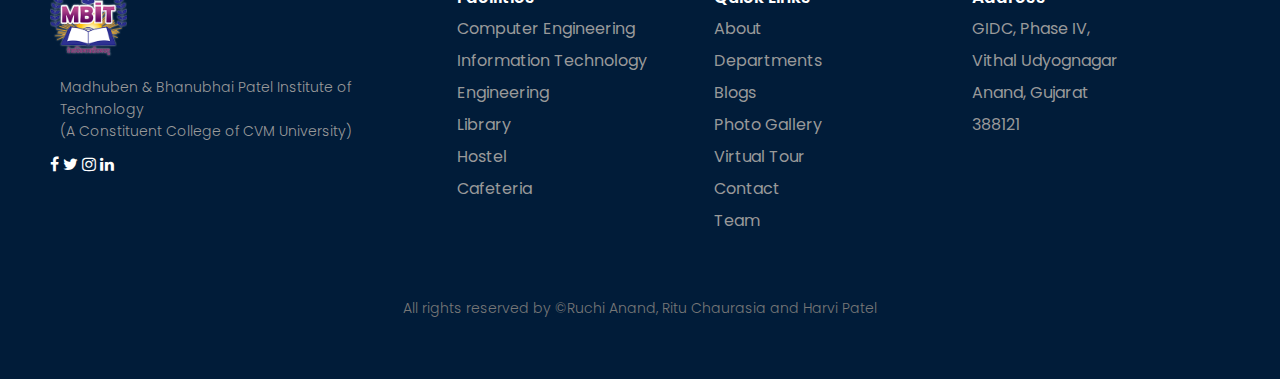
<file: virtual-tour.html>
<!DOCTYPE html>
<html>
<head>
    <meta name="viewport" content="with=device-width, initial-scale=1.0">   
    <title> Virtual Tour </title>
    <link rel="stylesheet" href="Style.css">
    <link rel="preconnect" href="https://fonts.gstatic.com">
    <link href="https://fonts.googleapis.com/css2?family=Poppins:wght@100;200;300;400;600;700&display=swap" rel="stylesheet">
    <link rel="stylesheet" href="https://cdnjs.cloudflare.com/ajax/libs/font-awesome/4.7.0/css/font-awesome.min.css">
</head>
<body>
    <section class="sub-header">
        <nav>
            <a href="index.html"><img src="pictures/webMBIT.png"></a>
            <div class="nav-links" id="navLinks">
                <i class="fa fa-times" onclick="hideMenu()"></i>
                <ul>
                    <li><a href="index.html">HOME</a></li>
                    <li><a href="about.html">ABOUT</a></li>
                    <li><a href="course.html">DEPARTMENTS</a></li>
                    <li><a href="blog.html">BLOG</a></li>
                    <li><a href="p.html">PHOTO GALLERY</a></li>
                    <li><a href="virtual-tour.html">VIRTUAL TOUR</a></li>
                    <li><a href="contact.html">CONTACT</a></li>
                    <li><a href="team.html">TEAM</a></li>
                </ul>
            </div>
            <i class="fa fa-bars" onclick="showMenu()"></i>
       </nav>
       <h1>Virtual Tour of MBIT</h1>

    </section>
<!-------------contact us content---------->
<section class="location">
    <iframe src="https://www.google.com/maps/d/u/0/embed?mid=1XB6HU4WQxK9x_KcqLdzyhPXsy8jemg2b" width="640" height="480"></iframe>
    
</section>
<section class="contact-us">
    <div class="row">
        <div class="contact-col">
            <div>
                <i class="fa fa-home"></i>
                <span>
                    <h5>GIDC, Phase IV, Vithal Udyognagar</h5>
                    <p> Anand, Gujarat 388121</p>
                </span>
            </div>
            <div>
                <i class="fa fa-phone"></i>
                <span>
                    <h5>+912692230823</h5>
                    <p> Monday to Saturday, 9AM to 4:30PM</p>
                </span>
            </div>
            <div>
                <i class="fa fa-envelope-o"></i>
                <span>
                    <h5>info@mbit.edu.in</h5>
                    <p> Email us your query</p>
                </span>
            </div>
        </div>

        <div class="contact-col">
            <form action="">
                <input type="text" placeholder="Enter your Name" required>
                <input type="email" placeholder="Enter your Email" required>
                <input type="text" placeholder="Enter your Subject" required>
                <textarea col="5" row="10" placeholder="Message"></textarea>
                <button type="submit" class="hero-btn red-btn">Submit</button>
            </form>
        </div>
    </div>

</section>

    <!-------Footer----->
    <footer class="footer">
        <div class="footer-left">
            <img src="pictures/webMBIT.png">
            <p> Madhuben & Bhanubhai Patel Institute of Technology<br>
                (A Constituent College of CVM University)</p>
            <div class="icons">
               <i class="fa fa-facebook"></i>
               <i class="fa fa-twitter"></i>
               <i class="fa fa-instagram"></i>
               <i class="fa fa-linkedin"></i>
               </div>
        </div>
        <ul class="footer-right">
            <li>
                <h2> Facilities </h2>
                <ul class="box">
                    <li><a href=""> Computer Engineering</a></li>
                    <li><a href=""> Information Technology Engineering</a></li>
                    <li><a href=""> Library</a></li>
                    <li><a href=""> Hostel</a></li>
                    <li><a href=""> Cafeteria</a></li>
                </ul>
            </li>
            <li class="features">
                <h2>Quick Links</h2>
                <ul class="box">
                   <li><a href="about.html">About</a></li>
                   <li><a href="course.html"> Departments</a></li>
                   <li><a href="blog.html"> Blogs</a></li>
                   <li><a href="p.html"> Photo Gallery</a></li>
                   <li><a href="virtual-tour.html"> Virtual Tour</a></li>
                   <li><a href="contact.html"> Contact</a></li>
                   <li><a href="team.html"> Team</a></li>
                </ul>
            </li>
            <li>
               <h2> Address </h2>
               <ul class="box">
                   <li><a href="">GIDC, Phase IV,</a></li>
                   <li><a href=""> Vithal Udyognagar</a></li>
                   <li><a href=""> Anand, Gujarat</a></li>
                   <li><a href=""> 388121</a></li>
               </ul>
           </li>
        </ul>
        <div class="footer-bottom">
            <P>All rights reserved by &copy;Ruchi Anand, Ritu Chaurasia and Harvi Patel</P>
        </div>
    </footer>
<!----Footer ends-->









     <!------- javascript for toggle menu------>
       <script>
           var navLinks = document.getElementById("navLinks");
           function showMenu(){
               navLinks.style.right = "0";
           }
            function hideMenu(){
               navLinks.style.right = "-200px";
           }   
       </script>

</body>
</html>
</file>
<file: Style.css>
*{
    margin: 0;
    padding: 0;
    font-family: 'Poppins', sans-serif;
}
.header{
    min-height: 100vh;
    width: 100%;
    background-image: linear-gradient(rgba(4,9,30,0.7),rgba(4,9,30,0.7)),url(pictures/mbitadmin.jpg);
     background-position: center;
     background-size: cover;
     position: relative;
}
nav{
    display: flex;
    padding: 2% 6%;
    justify-content: space-between;
    align-items: center;
}
 nav img{
     width: 150px;
 }
 .nav-links{
     flex: 1;
     text-align: right ;
 }
 .nav-links ul li{
     list-style: none;
     display: inline-block;
     padding: 8px 12px;
     position: relative  ;
 }
 .nav-links ul li a{
     color: #fff;
     text-decoration: none;
     font-size: 13px;
 }
 .nav-links ul li::after{
     content: '';
     width: 0%;
     height: 2px;
     background: #f44336;
     display: block;
     margin: auto;
     transform: o.5s;
 }
 .nav-links ul li:hover::after{
     width: 100%;
 }
  .text-box{
      width: 90%;
      color: white;
      position: absolute;
      top: 50%;
      left: 50%;
      transform: translate(-50%,-50%);
      text-align: center;
      
  }
  .text-box h1{
      font-size: 62px;
  }  
  .text-box p{
    color: white;
} 
  .text-box{
      margin: 10px 0 40px;
      font-size: 14px;
      color: rgb(255, 255, 255);
  }
  .hero-btn{
      display: inline-block;
      text-decoration: none;
      color: #fff;
      border: 1px solid #fff;
      padding: 12px 34px;
      font-size: 13px;
      background: transparent;
      position: relative;
      cursor: pointer;
 }
  .hero-btn:hover{
      border: 1px solid #f44336;
      background: #f44336;
      transition: 1s;
      }
     
    nav .fa{
        display: none;
 }
      @media(max-width: 700px){
        .text-box h1{
            font-size: 20px
  }
             .nav-links ul li{
                 display: block;
             }
               .nav-links{
                   position: fixed;
                   background: #f44336;
                   height: 100vh;
                   width: 200px;
                   top: 0;
                   right: -200px;
                   text-align: left;
                   z-index: 2;
                   transition: 1s;

               }
                nav .fa{
                    display: block;
                    color: #fff;
                    margin: 10px;
                    font-size: 22px;
                    cursor: pointer;
                }
      .nav-links ul{
        padding: 30px;

  }
 }  
      /*-------course(department)------*/
      
      .course{
          width: 80%;
          margin: auto;
          text-align: center;
          padding-top: 100px;
      }
      h1{
          font-size: 36px;
          font-weight: 600;
      }

      p{
          color: #777;
          font-size: 14px ;
          font-weight: 300;
          line-height: 22px;
          padding: 10px;
      }

    .row{
        margin-top: 5%;
        display: flex;
        justify-content: space-between;
    }
        .course-col{
            flex-basis: 31%;
            background: #fff3f3;
            border-radius: 10px;
            margin-bottom: 5%;
            padding: 20px 12px;
            box-sizing: border-box;
            transition: 0.5s;

        }
           
h3{
    text-align: center;
    font-weight: 600;
    margin: 10px 0;
 }

 .course-col:hover{
     box-shadow: 0 0 20px 0px rgba(0,0,0,0.2);
 }
   @media(max-width: 700px){
       .row{
           flex-direction: column;
       }
   }

   /*------Campus(Faculties)------*/

   .Campus{
      width: 80%;   
      margin: auto;
      text-align: center;
      padding-top: 50px;

   }
   .campus-col{
       flex-basis: 32%;
       border-radius: 10px;
       margin-bottom: 30px;
       position: relative;
       overflow: hidden;
   }
   .campus-col img{
       width: 50%;
   }
   .layer{
       background: transparent;
       height: 100%;
       width: 100%;
       position: absolute;
       top: 0;
       left: 0;
       transition: 0.5s;
   }
   .layer:hover{
       background:rgb(157,206,215,100);
   }
   .layer h3{
       width: 100%;
       font-weight: 500;
       color: #fff;
       font-size: 26px;
       bottom: 0;
       left: 50%;
       transform: translate(-50%);
       position: absolute;
       opacity: 0;
       transition: 0.5s;
   }
   .layer:hover h3{
       bottom: 49%;
       opacity: 1;
    
  }

  
 

  /*-----Facilities-----*/

  .Facilities{
      width: 80%;
      margin: auto;
      text-align: center;
      padding-top: 100px;
  }
  .Facilities-col{
      flex-basis: 31%;
      border-radius: 10px;
      margin-bottom: 5%;
      text-align: left;

  }
      .Facilities-col img{
          width: 100%;
          border-radius: 10px;
      }  
      .Facilities-col p{
          padding: 0;
      }
      .Facilities-col h3{
          margin-top: 16px;
          margin-bottom: 15px;
          text-align: left;
      }


      /*------testimonials------*/
      
      .testimonials{
          width: 80%;
          margin: auto;
          padding-top: 100px;
          text-align: center ;
      }
      .testimonial-col{
          flex-basis: 44%;
          border-radius: 10px;
          margin-bottom: 5%;
          text-align: left;
          background: #fff3f3;
          padding: 25px;
          cursor: pointer;
          display: flex;
      }

      .testimonial-col img{
          height: 40px;
          margin-left: 5px;
          margin-right: 30px;
          border-radius: 50%;
      }
      .testimonial-col p{
          padding: 0;
      }
      .testimonial-col h3{
          margin-top: 15px;
          text-align: left;
      }
      .testimonial-col .fa{
          color: #f44336;
      }
      @media(max-width: 700px){
        .testimonial-col img{
             margin-left: 0px;
            margin-right: 15px;
        }     
      }      
      
     /*----call to action----*/
     .cta{
         margin: 100px auto;
         width: 80%;
         background-image: linear-gradient(rgba(0,0,0,0.7),rgba(0,0,0,0.7)),url(pictures/banner2.jpg);
         background-position: center;
         background-size: cover;
         border-radius: 10px;
         text-align: center;
        padding: 100px 0;
     } 
      .cta h1{
          color: #fff;
          margin-bottom: 40px;
          padding: 0;
      }

      @media(max-width: 700px){
           .cta h1{
               font-size: 24px;
           }
      }

      /*--------footer------*/
      .footer{
         display: -webkit-flex;
         display: -moz-flex;
         display: -ms-flex;
         display: -o-flex;
         display: flex;
         flex-flow: row wrap;
         padding: 50px;
         color: #fff;
         background-color: #011c39;
      } 
      
      .footer > *{
        flex: 1 100%; 
    }

    .footer-left{
        margin-right: 1.25em;
        margin-bottom: 2em;
    }

    .footer-left img{
        width: 20%;
    }

    h2{
        font-weight: 600;
        font-size: 17px;
    }

    .footer ul{
        list-style: none;
        padding-left: 0;
    }

    .footer li{
        line-height: 2em;
    }

    .footer a{
        text-decoration: none;
    }

    .footer-right{
        display: -webkit-flex;
        display: -moz-flex;
        display: -ms-flex;
        display: -o-flex;
        display: flex;
        flex-flow: row wrap;
    }

    .footer-right > *{
        flex: 1 50%;
        margin-right: 1.25em; 
    }

    .box a{
        color: #999;
    }

    .footer-bottom{
        text-align: center;
        color: #999;
        padding-top: 50px;
    }
    
    .footer-left p{
        padding-right: 20%;
        color: #999;
    }

    .socials a i{
        color:  #e7f2f4;
        padding: 10px 12px;
        font-size: 20px;
    }

    @media screen and (min-width: 600px){
        .footer-right > *{
            flex: 1;
        }
        .footer-left{
            flex: 1 0px;
        }
        .footer-right{
            flex: 2 0px;
        }
    }
        
    


    /*----------about us page----------*/
    .sub-header{
        height: 50vh;
        width: 100%;
        background-image: linear-gradient(rgba(4,9,30,0.7),rgba(4,9,30,0.7)),url(pictures/background.jpg);
        background-position: center;
        background-size: cover;
        text-align: center;
        color: white;

    }
    .sub-header h1{
        margin-top: 100px;
        margin-bottom: 50px;
    }

    .about-us{
        width: 80%;
        margin: auto;
        padding-top: 80px;
        padding-bottom: 50px;
    }

    .about-col{
        flex: 48%;
        padding: 30px 2px;
    }

    .about-col img{
        width: 100%;
    }

    .about-col h1{
        padding-left: 0;
    }

    .about-col p{
        padding: 15px 0 25px;
    }

    .red-btn{
        border: 1px solid #f44336;
        background: transparent;
        color: #f44336;
    }

    .red-btn:hover{
        color:white;
    }

/*----blog content----*/
.blog-content{
    width: 80%;
    margin: auto;
    padding: 60px 0;
}

.blog-left{
    flex-basis: 65%;
}
.blog-left img{
    width: 100%;
}

.blog-left h2{
    color: #222;
    font-weight: 600;
    margin: 30px 0;
}

.blog-left p{
    color: brown;
    padding: 0;
    font-weight: 400;
}

.blog-right{
    flex-basis: 32%;
}

.blog-right h3{
    background: #f44336;
    color: #fff;
    padding: 7px 0;
    font-size: 16px;
    margin-bottom: 20px;
}

.blog-right div{
    display: flex;
    align-items: center;
    justify-content: space-between;
    color: #555;
    padding: 8px;
    box-sizing: border-box;
}

.comment-box{
    border: 1px solid #ccc;
    margin: 50px 0;
    padding: 10px 20px;
}

.comment-box h3{
    text-align: left;
}

.comment-form input, 
.comment-form textarea{
    width: 100%;
    padding: 10px;
    margin: 15px 0;
    box-sizing: border-box;
    border: none;
    outline: none;
    background: #f0f0f0;
} 

.comment-form button{
    margin: 10px 0;
} 

@media(max-width:700px){
    .sub-header{
        font-size: 24px;
    }
}

/*-----location(contact)-----*/
.location{
    width: 80%;
    margin: auto;
    padding: 80px 0;
}

.location iframe{
    width: 100%;
}

.contact-us{
    width: 80%;
    margin: auto;
}

.contact-col{
    flex-basis: 48%;
    margin-bottom: 30px;
}

.contact-col div{
    display: flex;
    align-items: center;
    margin-bottom: 40px;
}

.contact-col div .fa{
    font-size: 28px;
    color: #f44336;
    margin: 10px;
    margin-right: 30px;
}

.contact-col div p{
    padding: 0;
}

.contact-col div h5{
    font-size: 20px;
    margin-bottom: 5px;
    color: #555;
    font-weight: 400;
}

.contact-col input, .contact-col textarea{
    width: 100%;
    padding: 15px;
    margin-bottom: 17px;
    outline: none;
    border: 1px solid #ccc;
}
</file>
<file: mystyle.css>
h1{
    text-align: center;
    font-weight: 600;
    margin: 80px 0;

 }

.row {
    display: flex;
    flex-wrap: wrap;
    padding: 0 4px;
  }
  
  /* Create four equal columns that sits next to each other */
  .column {
    flex: 25%;
    max-width: 33.3%;
    padding: 0 4px;
  }
  
  .column img {
    margin-top: 8px;
    vertical-align: middle;
    width: 100%;
    filter: grayscale(0.5) brightness(0.5);
    border-radius: 5px;
    cursor: pointer;
    transition: 0.3s linear;
  }
  .column img:hover {
    filter: grayscale(0);
  }

  
  @media screen and (max-width: 800px) {
    .column {
      flex: 50%;
      max-width: 50%;
    }
  }
  
  /* Responsive layout - makes the two columns stack on top of each other instead of next to each other */
  @media screen and (max-width: 600px) {
    .column {
      flex: 100%;
      max-width: 100%;
    }
    .column img {
      filter: grayscale(0.5) brightness(0.5);
    }
  }
</file>
<file: team.css>
@import url('https://fonts.googleapis.com/css?family=Allura|Josefin+Sans');

*{
  margin: 0;
  padding: 0;
  box-sizing: border-box;
}

body{
  background: #bdd4e9;
  font-family: 'Josefin Sans', sans-serif;
}

.wrapper{
  margin-top: 50px;
}

.wrapper h1{
  font-family: 'Allura', cursive;
  font-size: 52px;
  margin-bottom: 60px;
  text-align: center;
}

.team{
  display: flex;
  justify-content: center;
  width: auto;
  text-align: center;
  flex-wrap: wrap;
}

.team .team_member{
  background: #fff;
  margin: 5px;
  margin-bottom: 50px;
  width: 300px;
  padding: 20px;
  line-height: 20px;
  color: #8e8b8b;  
  position: relative;
}

.team .team_member h3{
  color: #2f6faa;
  font-size: 26px;
  margin-top: 50px;
}

.team .team_member p.role{
  color: #ccc;
  margin: 12px 0;
  font-size: 12px;
  text-transform: uppercase;
}

.team .team_member .team_img{
  position: absolute;
  top: -50px;
  left: 50%;
  transform: translateX(-50%);
  width: 100px;
  height: 100px;
  border-radius: 10%;
  background: #fff;
}

.team .team_member .team_img img{
  width: 100px;
  height: 100px;
  padding: 5px;
}
</file>
